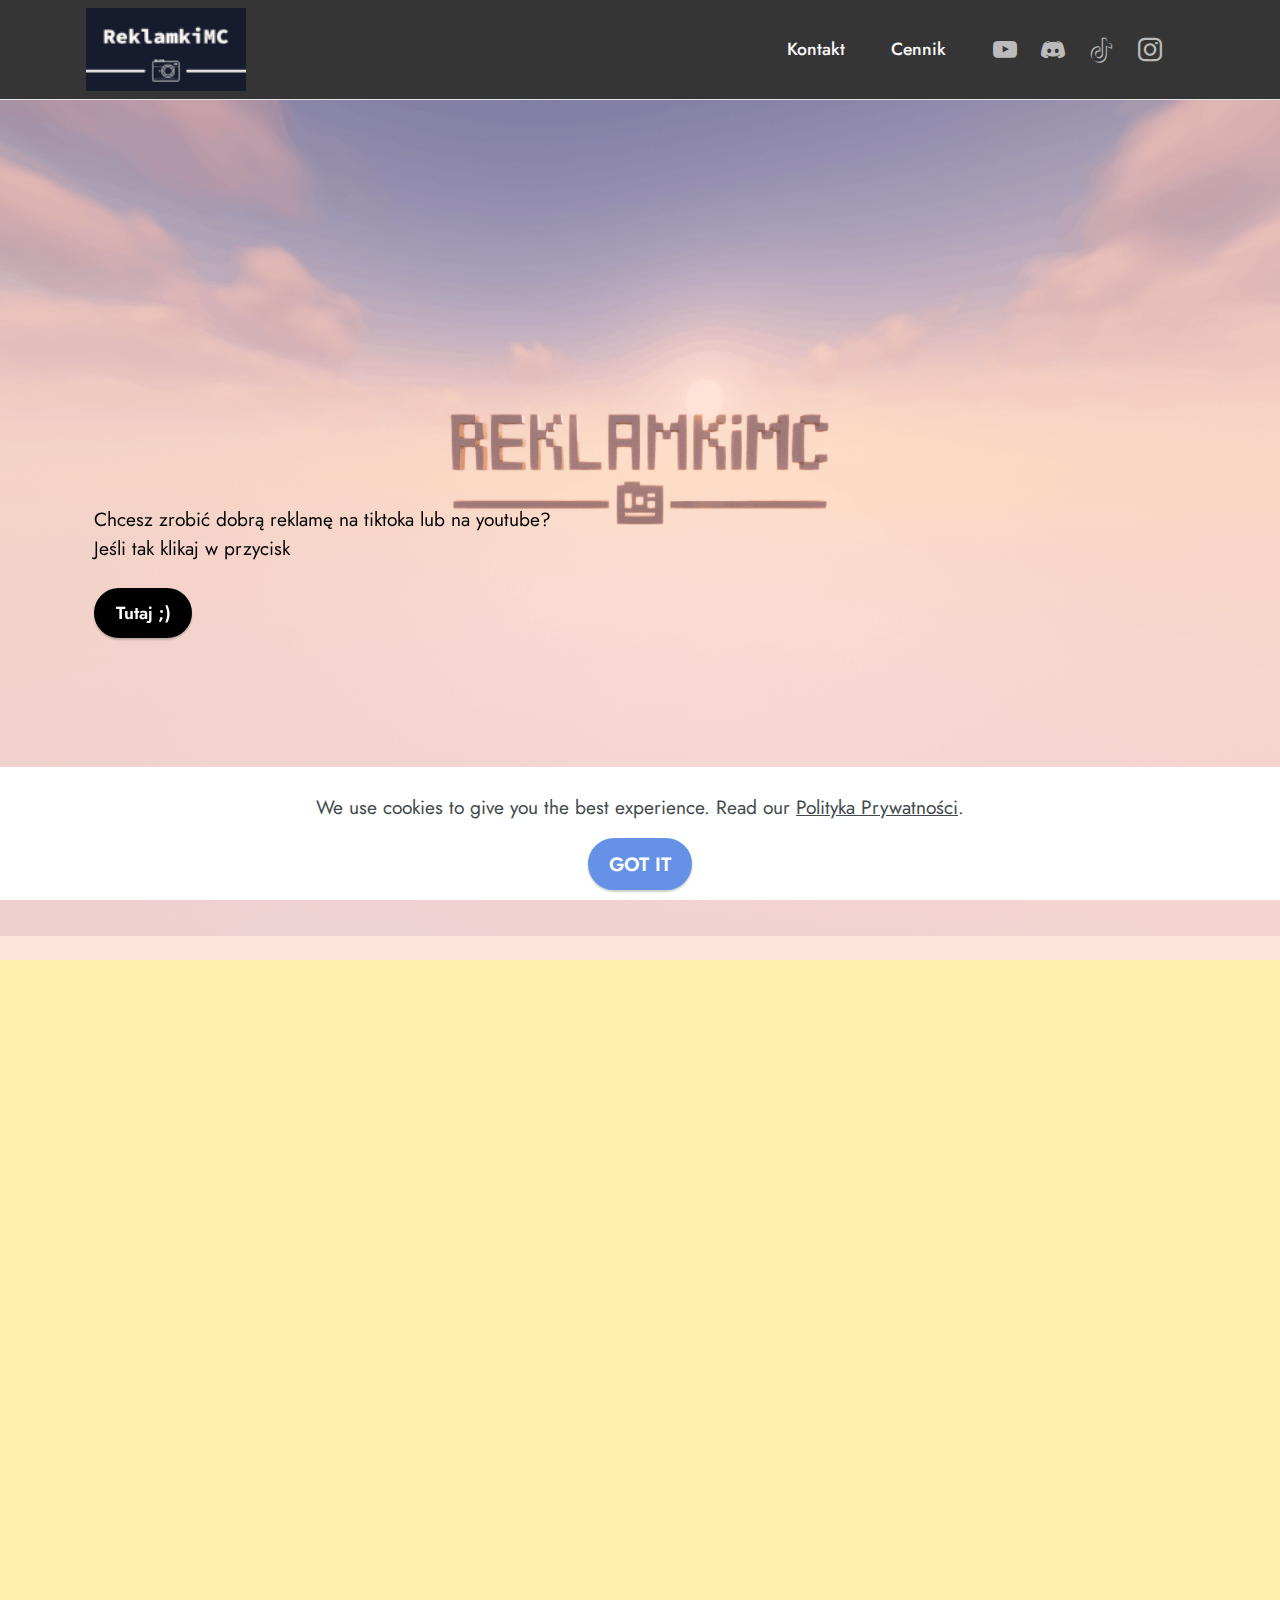
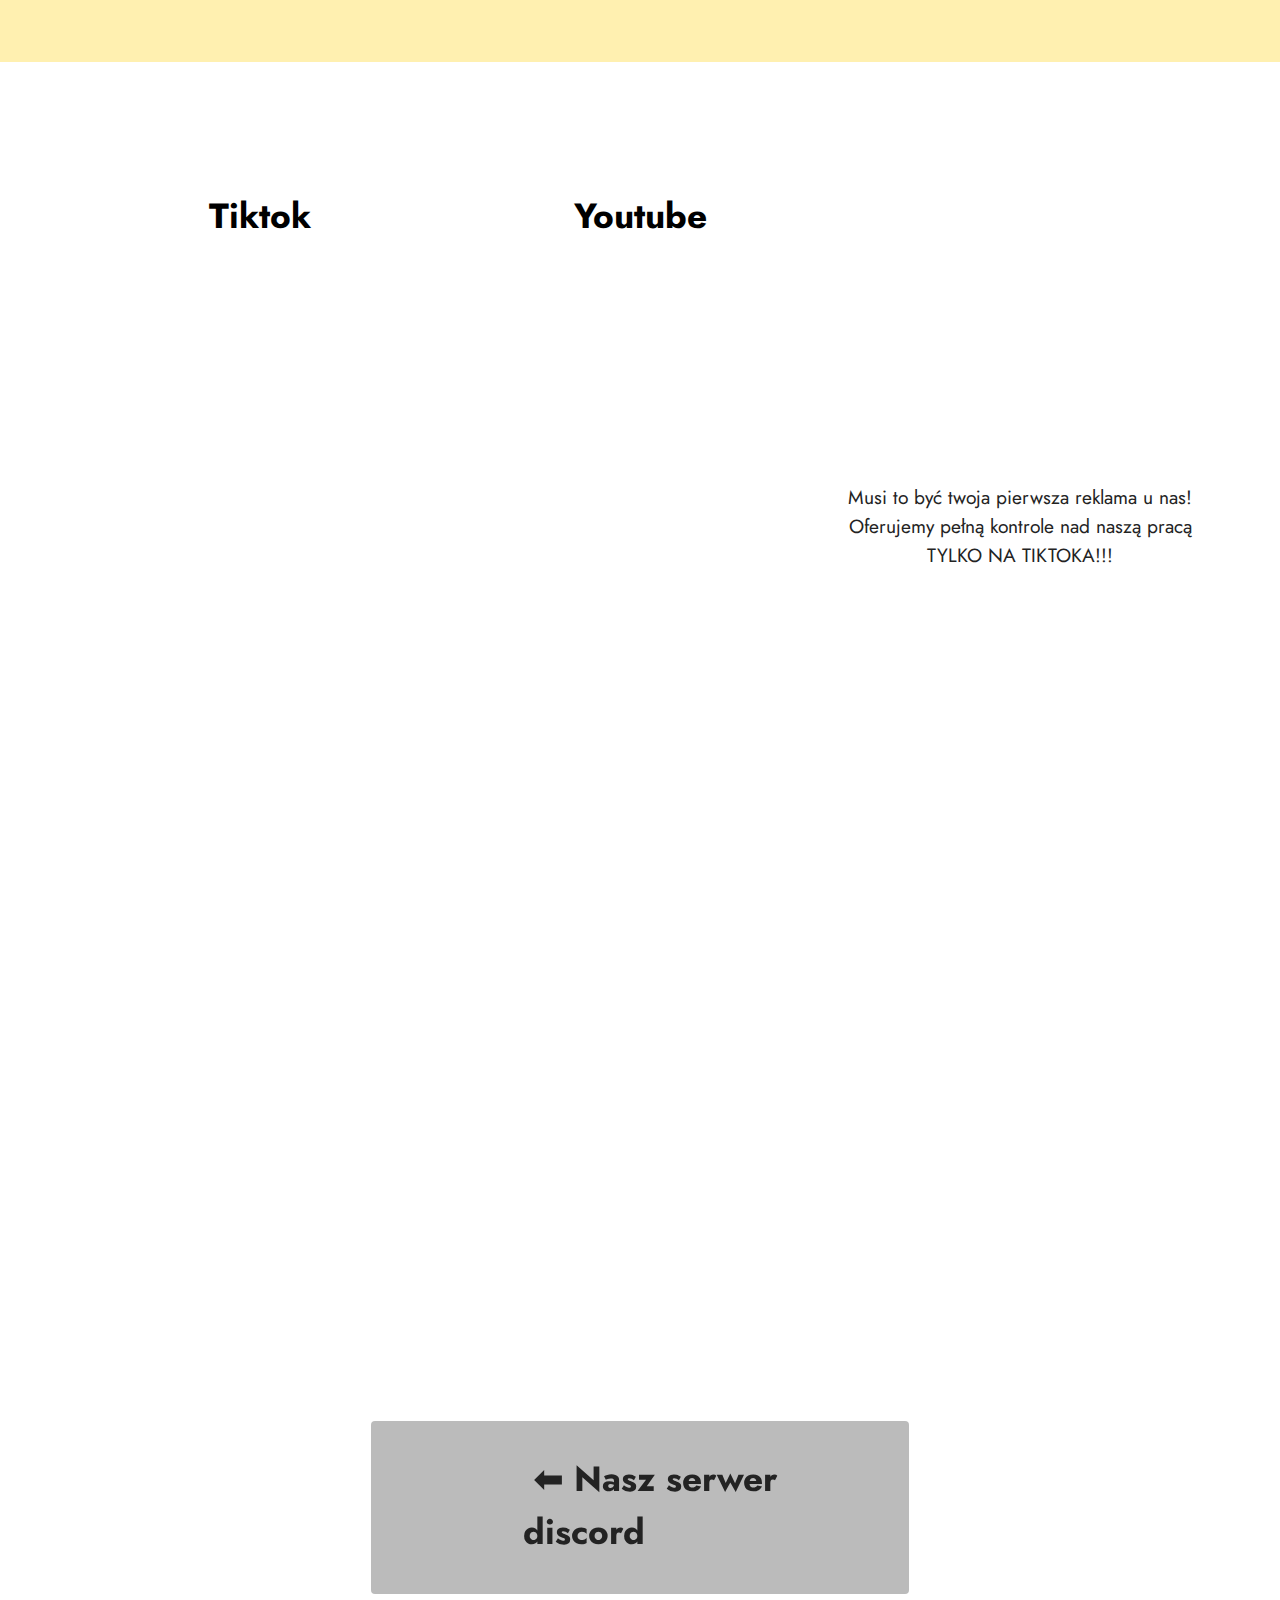
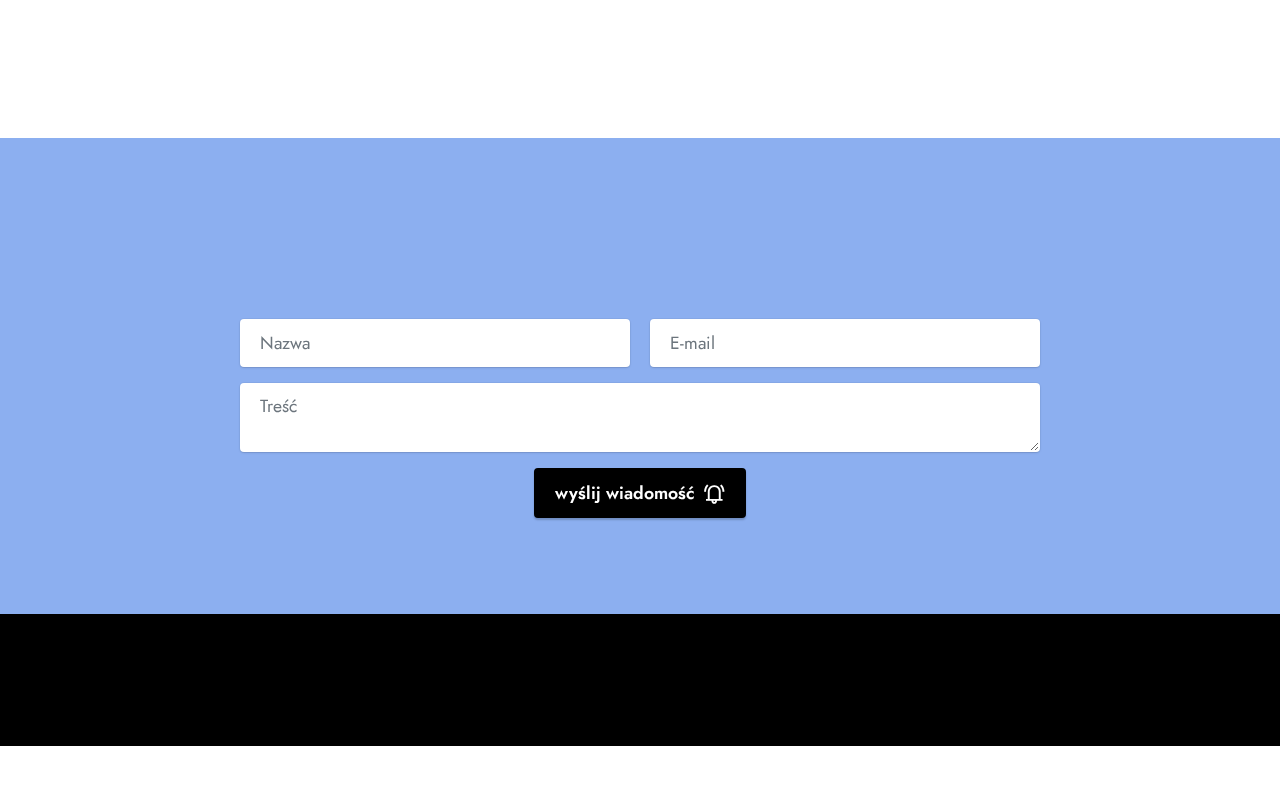
<file: index.html>
<!DOCTYPE html>
<html  >
<head>
  <!-- Site made with Mobirise Website Builder v5.8.9, https://mobirise.com -->
  <meta charset="UTF-8">
  <meta http-equiv="X-UA-Compatible" content="IE=edge">
  <meta name="generator" content="Mobirise v5.8.9, mobirise.com">
  <meta name="viewport" content="width=device-width, initial-scale=1, minimum-scale=1">
  <link rel="shortcut icon" href="assets/images/2023-04-26-2-kopia-128x111.png" type="image/x-icon">
  <meta name="description" content="">
  
  
  <title>ReklamkiMC</title>
  <link rel="stylesheet" href="assets/web/assets/mobirise-icons2/mobirise2.css">
  <link rel="stylesheet" href="assets/bootstrap/css/bootstrap.min.css">
  <link rel="stylesheet" href="assets/bootstrap/css/bootstrap-grid.min.css">
  <link rel="stylesheet" href="assets/bootstrap/css/bootstrap-reboot.min.css">
  <link rel="stylesheet" href="assets/parallax/jarallax.css">
  <link rel="stylesheet" href="assets/animatecss/animate.css">
  <link rel="stylesheet" href="assets/dropdown/css/style.css">
  <link rel="stylesheet" href="assets/socicon/css/styles.css">
  <link rel="stylesheet" href="assets/theme/css/style.css">
  <link rel="preload" href="https://fonts.googleapis.com/css?family=Jost:100,200,300,400,500,600,700,800,900,100i,200i,300i,400i,500i,600i,700i,800i,900i&display=swap" as="style" onload="this.onload=null;this.rel='stylesheet'">
  <noscript><link rel="stylesheet" href="https://fonts.googleapis.com/css?family=Jost:100,200,300,400,500,600,700,800,900,100i,200i,300i,400i,500i,600i,700i,800i,900i&display=swap"></noscript>
  <link rel="preload" as="style" href="assets/mobirise/css/mbr-additional.css"><link rel="stylesheet" href="assets/mobirise/css/mbr-additional.css" type="text/css">

  
  
  
</head>
<body>
  
  <section data-bs-version="5.1" class="menu cid-s48OLK6784" once="menu" id="menu1-h">
    
    <nav class="navbar navbar-dropdown navbar-fixed-top navbar-expand-lg">
        <div class="container">
            <div class="navbar-brand">
                <span class="navbar-logo">
                    <a href="index.html">
                        <img src="assets/images/2023-04-26-2-121x63.png" alt="Mobirise Website Builder" style="height: 5.2rem;">
                    </a>
                </span>
                
            </div>
            <button class="navbar-toggler" type="button" data-toggle="collapse" data-bs-toggle="collapse" data-target="#navbarSupportedContent" data-bs-target="#navbarSupportedContent" aria-controls="navbarNavAltMarkup" aria-expanded="false" aria-label="Toggle navigation">
                <div class="hamburger">
                    <span></span>
                    <span></span>
                    <span></span>
                    <span></span>
                </div>
            </button>
            <div class="collapse navbar-collapse" id="navbarSupportedContent">
                <ul class="navbar-nav nav-dropdown nav-right" data-app-modern-menu="true"><li class="nav-item"><a class="nav-link link text-white text-primary display-4" href="index.html#contacts2-10">Kontakt</a></li><li class="nav-item"><a class="nav-link link text-white text-primary display-4" href="index.html#pricing2-p" aria-expanded="false">Cennik<br></a></li></ul>
                <div class="icons-menu">
                    <a class="iconfont-wrapper" href="https://www.youtube.com/channel/UCcDSrwQAJcw0BNDkzuzuc_Q" target="_blank">
                        <span class="p-2 mbr-iconfont socicon-youtube socicon"></span>
                    </a>
                    <a class="iconfont-wrapper" href="https://discord.gg/8G4sY9vnex" target="_blank">
                        <span class="p-2 mbr-iconfont socicon-discord socicon"></span>
                    </a>
                    <a class="iconfont-wrapper" href="https://www.tiktok.com/@reklamkimc_offcial?lang=pl-PL" target="_blank">
                        <span class="p-2 mbr-iconfont socicon-tiktok socicon" style="font-size: 25px;"></span>
                    </a>
                    <a class="iconfont-wrapper" href="https://www.instagram.com/_reklamkimc_/" target="_blank">
                        <span class="p-2 mbr-iconfont socicon-instagram socicon"></span>
                    </a>
                </div>
                
            </div>
        </div>
    </nav>

</section>

<section data-bs-version="5.1" class="header4 cid-tCxUNvJbb2 mbr-fullscreen mbr-parallax-background" id="header4-k">

    
    <div class="mbr-overlay"></div>
    <div class="container-fluid">
        <div class="row">
            <div class="content-wrap">
                
                
                <p class="mbr-fonts-style mbr-text mbr-white mb-3 display-7"><br><br><br><br><br><br><br><br><br><br><br>Chcesz zrobić dobrą reklamę na tiktoka lub na youtube?<br>Jeśli tak klikaj w przycisk&nbsp;</p>

                <div class="mbr-section-btn"><a class="btn btn-primary display-4" href="index.html#content14-m">Tutaj ;)</a></div>
            </div>
        </div>
    </div>
</section>

<section data-bs-version="5.1" class="header16 cid-tCxVfMWMYv" id="header16-n">

    

    
    

    <div class="container">
        <div class="row justify-content-center">
            <div class="col-12 col-lg-7">
                <h1 class="mbr-section-title mbr-fonts-style mb-3 display-1"><strong>Nasze Reklamy</strong></h1>
                <p class="mbr-text mbr-fonts-style display-7">Tutaj jest przykładowa nasza reklama&nbsp;</p>
                
                <div class="video-wrapper mt-4"><iframe class="mbr-embedded-video" src="https://www.youtube.com/embed/Gl7tZX-6IXg?rel=0&amp;amp;mute=1&amp;showinfo=0&amp;autoplay=1&amp;loop=1&amp;playlist=Gl7tZX-6IXg" width="1280" height="720" frameborder="0" allowfullscreen></iframe></div>
            </div>
        </div>
    </div>
</section>

<section data-bs-version="5.1" class="pricing2 cid-tCxX0FQ6Ei mbr-parallax-background" id="pricing2-p">
    

    
    <div class="mbr-overlay" style="opacity: 0; background-color: rgb(53, 53, 53);">
    </div>
    <div class="container">
        <div class="row justify-content-center">
            <div class="col-12 col-md-6 align-center col-lg-4">
                <div class="plan">
                    <div class="plan-header">
                        <h6 class="plan-title mbr-fonts-style mb-3 display-5"><strong>Tiktok</strong></h6>
                        <div class="plan-price">
                            <p class="price mbr-fonts-style m-0 display-1"><strong>50zł</strong></p>
                            <p class="price-term mbr-fonts-style mb-3 display-7"><strong>Co zawiera</strong></p>
                        </div>
                    </div>
                    <div class="plan-body">
                        <div class="plan-list mb-4">
                            <ul class="list-group mbr-fonts-style list-group-flush display-7">
                                <li class="list-group-item">Montaż</li><li class="list-group-item">Dobre ujęcia&nbsp;</li><li class="list-group-item">max 3 min</li>
                            </ul>
                        </div>
                        <div class="mbr-section-btn text-center"><a href="index.html#contacts2-10" class="btn btn-primary display-4">dalej</a></div>
                    </div>
                </div>
            </div>
            <div class="col-12 col-md-6 align-center col-lg-4">
                <div class="plan">
                    <div class="plan-header">
                        <h6 class="plan-title mbr-fonts-style mb-3 display-5"><strong>Youtube</strong></h6>
                        <div class="plan-price">
                            <p class="price mbr-fonts-style m-0 display-1"><strong>80zł</strong></p>
                            <p class="price-term mbr-fonts-style mb-3 display-7"><strong>Co zawiera</strong></p>
                        </div>
                    </div>
                    <div class="plan-body">
                        <div class="plan-list mb-4">
                            <ul class="list-group mbr-fonts-style list-group-flush display-7">
                                <li class="list-group-item">Montaż&nbsp;</li><li class="list-group-item">Dobre ujęcia&nbsp;</li><li class="list-group-item">Czas wstępny 5 min (można więcej)</li>
                            </ul>
                        </div>
                        <div class="mbr-section-btn text-center"><a href="index.html#contacts2-10" class="btn btn-primary display-4">dalej</a></div>
                    </div>
                </div>
            </div>
            <div class="col-12 col-md-6 align-center col-lg-4">
                <div class="plan">
                    <div class="plan-header">
                        <h6 class="plan-title mbr-fonts-style mb-3 display-1"><strong><em>PROmocja</em></strong></h6>
                        <div class="plan-price">
                            <p class="price mbr-fonts-style m-0 display-1"><strong>30zł</strong></p>
                            <p class="price-term mbr-fonts-style mb-3 display-7"><strong>Co zawiera</strong></p>
                        </div>
                    </div>
                    <div class="plan-body">
                        <div class="plan-list mb-4">
                            <ul class="list-group mbr-fonts-style list-group-flush display-7">Musi to być twoja pierwsza reklama u nas!<br>Oferujemy pełną kontrole nad naszą pracą<br>TYLKO NA TIKTOKA!!!<br><br></ul>
                        </div>
                        <div class="mbr-section-btn text-center"><a href="index.html#contacts2-10" class="btn btn-primary display-4">dalej</a></div>
                    </div>
                </div>
            </div>
            
        </div>
    </div>
</section>

<section data-bs-version="5.1" class="content14 cid-tCxVcgASEV" id="content14-m">
    

    
    
    
    <div class="container">
        <div class="row justify-content-center">
            <div class="col-md-12 col-lg-10">
                    <h3 class="mbr-section-title mbr-fonts-style mb-4 display-5"><strong>Informacje o ReklamkachMC&nbsp;</strong></h3>
                <ul class="list mbr-fonts-style display-7">
                    <li><strong>Robiliśmy reklamy dla takich serwerów jak</strong><br>StarHitMC, KrystalMC</li>
                    <li><strong>Strona</strong><br>Strona została zaprojektowana przez nas w jak najłatwiejszy sposób&nbsp;</li>
                    <li><strong>Sposób płatności</strong><br>forma płatność jest dowolna (dogadujemy się przez discord)</li>
                </ul>
            </div>
        </div>
    </div>
</section>

<section data-bs-version="5.1" class="contacts2 cid-tDcXLhrUIX mbr-parallax-background" id="contacts2-10">
    <!---->
    

    
    <div class="mbr-overlay" style="opacity: 0; background-color: rgb(206, 191, 175);">
    </div>
    <div class="container">
        
        <div class="row justify-content-center mt-4">
            <div class="card col-12 col-md-6">
                <div class="card-wrapper">
                    <div class="image-wrapper">
                        <a href="https://discord.gg/8G4sY9vnex" target="_blank"><span class="mbr-iconfont socicon-discord socicon"></span></a>
                    </div>
                    <div class="text-wrapper">
                        <h6 class="card-title mbr-fonts-style mb-1 display-5"><strong>&nbsp;⬅ Nasz serwer discord</strong></h6>
                        
                    </div>
                </div>
            </div>
            
            
            
        </div>
    </div>
</section>

<section data-bs-version="5.1" class="form5 cid-tDjoijwU2t" id="form5-14">
    
    
    <div class="container-fluid">
        <div class="mbr-section-head">
            <h3 class="mbr-section-title mbr-fonts-style align-center mb-0 display-2"><strong>Kontakt</strong></h3>
            
        </div>
        <div class="row justify-content-center mt-4">
            <div class="col-lg-8 mx-auto mbr-form" data-form-type="formoid">
                <form action="https://mobirise.eu/" method="POST" class="mbr-form form-with-styler" data-form-title="Form Name"><input type="hidden" name="email" data-form-email="true" value="U2JsIGf4URWxJP7lND925WIxTDQLYeaNuiXob+QHc6M8dxwTxTj8DDXxJScfWEJ0IR2//0Evwzy7b9m1jsM/cBbBFWK7YWDyCe9qM6WHY7V7oraxYunnPDIJvlqVJw68">
                    <div class="row">
                        <div hidden="hidden" data-form-alert="" class="alert alert-success col-12">Dziękujemy za napisanie wiadomości ;)</div>
                        <div hidden="hidden" data-form-alert-danger="" class="alert alert-danger col-12">
                            Oops...! some problem!
                        </div>
                    </div>
                    <div class="dragArea row">
                        <div class="col-md col-sm-12 form-group mb-3" data-for="name">
                            <input type="text" name="name" placeholder="Nazwa" data-form-field="name" class="form-control" value="" id="name-form5-14">
                        </div>
                        <div class="col-md col-sm-12 form-group mb-3" data-for="email">
                            <input type="email" name="email" placeholder="E-mail" data-form-field="email" class="form-control" value="" id="email-form5-14">
                        </div>
                        
                        <div class="col-12 form-group mb-3" data-for="textarea">
                            <textarea name="textarea" placeholder="Treść" data-form-field="textarea" class="form-control" id="textarea-form5-14"></textarea>
                        </div>
                        <div class="col-lg-12 col-md-12 col-sm-12 align-center mbr-section-btn"><button type="submit" class="btn btn-primary display-4"><span class="mobi-mbri mobi-mbri-alert mbr-iconfont mbr-iconfont-btn"></span>wyślij wiadomość</button></div>
                    </div>
                </form>
            </div>
        </div>
    </div>
</section>

<section data-bs-version="5.1" class="share3 cid-tDd3XlwVdE" id="share3-11">
    
     
    
    
    

    <div class="container">
        <div class="media-container-row">
            <div class="col-12">
                <h3 class="mbr-section-title align-center mb-3 mbr-fonts-style display-7"><strong>© Copyright 2020 Mobirise. All Rights Reserved.</strong></h3>
                <div class="social-list align-center">
                   
                    
                        
                        <a class="iconfont-wrapper bg-instagram m-2" href="https://www.instagram.com/_reklamkimc_/" target="_blank">
                            <span class="socicon-instagram socicon"></span>
                        </a>
                        
                        
                        
                        <a class="iconfont-wrapper bg-behance m-2" href="https://discord.gg/8G4sY9vnex" target="_blank">
                            <span class="socicon-discord socicon"></span>
                        </a>
                        
                        <a class="iconfont-wrapper bg-tiktok m-2" href="https://www.tiktok.com/@reklamkimc_offcial?lang=pl-PL" target="_blank">
                            <span class="socicon-tiktok socicon"></span>
                        </a>
                        <a class="iconfont-wrapper bg-youtube m-2" href="https://www.youtube.com/channel/UCcDSrwQAJcw0BNDkzuzuc_Q" target="_blank">
                            <span class="socicon-youtube socicon"></span>
                        </a>
                        
                </div>
            </div>
        </div>
    </div>
</section><section class="display-7" style="padding: 0;align-items: center;justify-content: center;flex-wrap: wrap;    align-content: center;display: flex;position: relative;height: 4rem;"><a href="https://mobiri.se/3006159" style="flex: 1 1;height: 4rem;position: absolute;width: 100%;z-index: 1;"><img alt="" style="height: 4rem;" src="[data-uri]"></a><p style="margin: 0;text-align: center;" class="display-7">Created with &#8204;</p><a style="z-index:1" href="https://mobirise.com/builder/web-design-program.html">Web Design Program</a></section><script src="assets/bootstrap/js/bootstrap.bundle.min.js"></script>  <script src="assets/parallax/jarallax.js"></script>  <script src="assets/web/assets/cookies-alert-plugin/cookies-alert-core.js"></script>  <script src="assets/web/assets/cookies-alert-plugin/cookies-alert-script.js"></script>  <script src="assets/smoothscroll/smooth-scroll.js"></script>  <script src="assets/ytplayer/index.js"></script>  <script src="assets/playervimeo/vimeo_player.js"></script>  <script src="assets/dropdown/js/navbar-dropdown.js"></script>  <script src="assets/theme/js/script.js"></script>  <script src="assets/formoid/formoid.min.js"></script>  
  
  
<input name="cookieData" type="hidden" data-cookie-cookiesAlertType='false' data-cookie-customDialogSelector='null' data-cookie-colorText='#424a4d' data-cookie-colorBg='rgb(255, 255, 255)' data-cookie-opacityOverlay='0' data-cookie-bgOpacity='100' data-cookie-textButton='GOT IT' data-cookie-rejectText='REJECT' data-cookie-colorButton='#6592e6' data-cookie-rejectColor='#ffffff' data-cookie-colorLink='#424a4d' data-cookie-underlineLink='true' data-cookie-text="We use cookies to give you the best experience. Read our <a href='polityka-prywatnosci.html'>Polityka Prywatności</a>.">
   <div id="scrollToTop" class="scrollToTop mbr-arrow-up"><a style="text-align: center;"><i class="mbr-arrow-up-icon mbr-arrow-up-icon-cm cm-icon cm-icon-smallarrow-up"></i></a></div>
    <input name="animation" type="hidden">
  </body>
</html>
</file>
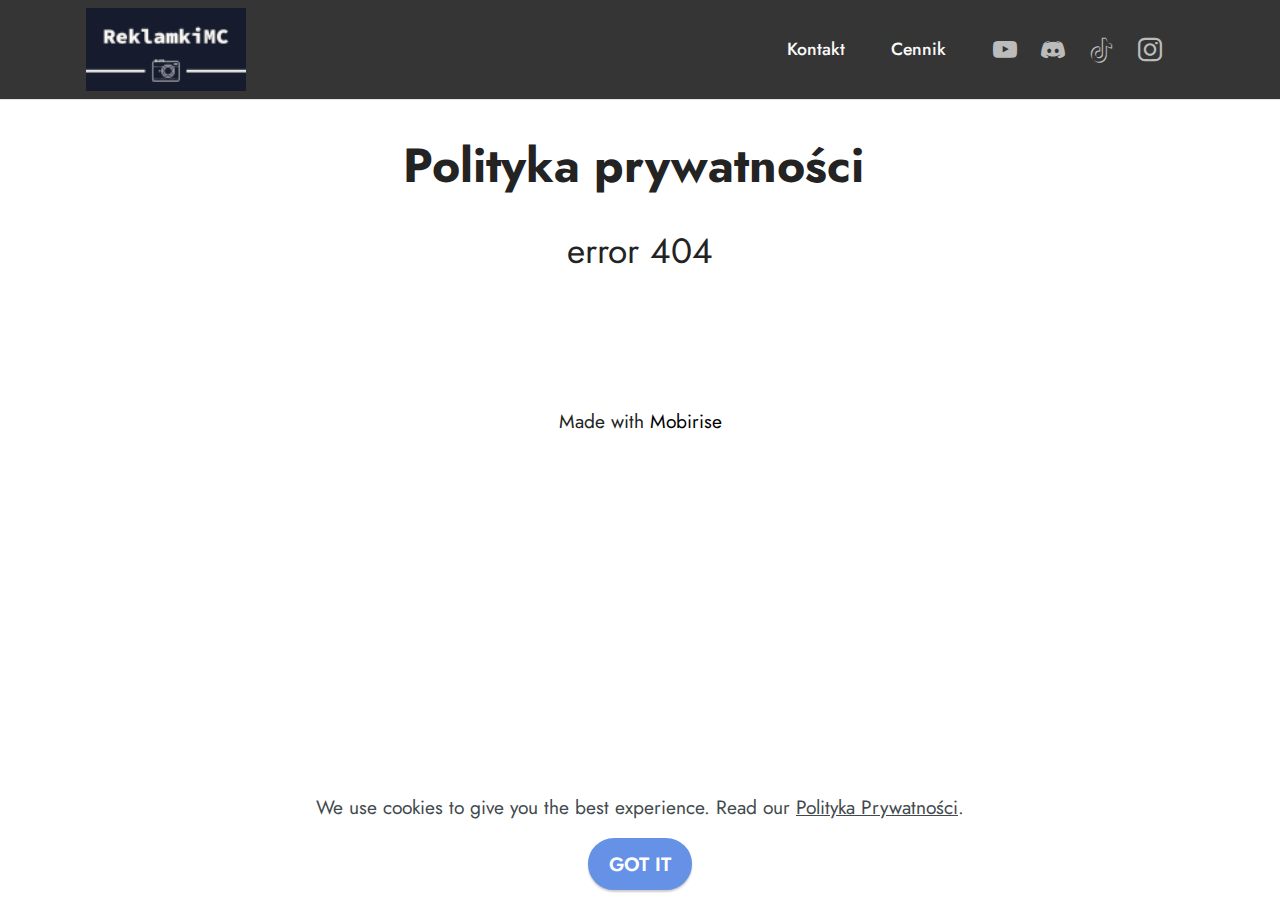
<file: polityka-prywatnosci.html>
<!DOCTYPE html>
<html  >
<head>
  <!-- Site made with Mobirise Website Builder v5.8.9, https://mobirise.com -->
  <meta charset="UTF-8">
  <meta http-equiv="X-UA-Compatible" content="IE=edge">
  <meta name="generator" content="Mobirise v5.8.9, mobirise.com">
  <meta name="viewport" content="width=device-width, initial-scale=1, minimum-scale=1">
  <link rel="shortcut icon" href="assets/images/2023-04-26-2-kopia-128x111.png" type="image/x-icon">
  <meta name="description" content="">
  
  
  <title>Polityka Prywatności</title>
  <link rel="stylesheet" href="assets/bootstrap/css/bootstrap.min.css">
  <link rel="stylesheet" href="assets/bootstrap/css/bootstrap-grid.min.css">
  <link rel="stylesheet" href="assets/bootstrap/css/bootstrap-reboot.min.css">
  <link rel="stylesheet" href="assets/animatecss/animate.css">
  <link rel="stylesheet" href="assets/dropdown/css/style.css">
  <link rel="stylesheet" href="assets/socicon/css/styles.css">
  <link rel="stylesheet" href="assets/theme/css/style.css">
  <link rel="preload" href="https://fonts.googleapis.com/css?family=Jost:100,200,300,400,500,600,700,800,900,100i,200i,300i,400i,500i,600i,700i,800i,900i&display=swap" as="style" onload="this.onload=null;this.rel='stylesheet'">
  <noscript><link rel="stylesheet" href="https://fonts.googleapis.com/css?family=Jost:100,200,300,400,500,600,700,800,900,100i,200i,300i,400i,500i,600i,700i,800i,900i&display=swap"></noscript>
  <link rel="preload" as="style" href="assets/mobirise/css/mbr-additional.css"><link rel="stylesheet" href="assets/mobirise/css/mbr-additional.css" type="text/css">

  
  
  
</head>
<body>
  
  <section data-bs-version="5.1" class="menu cid-s48OLK6784" once="menu" id="menu1-q">
    
    <nav class="navbar navbar-dropdown navbar-fixed-top navbar-expand-lg">
        <div class="container">
            <div class="navbar-brand">
                <span class="navbar-logo">
                    <a href="index.html">
                        <img src="assets/images/2023-04-26-2-121x63.png" alt="Mobirise Website Builder" style="height: 5.2rem;">
                    </a>
                </span>
                
            </div>
            <button class="navbar-toggler" type="button" data-toggle="collapse" data-bs-toggle="collapse" data-target="#navbarSupportedContent" data-bs-target="#navbarSupportedContent" aria-controls="navbarNavAltMarkup" aria-expanded="false" aria-label="Toggle navigation">
                <div class="hamburger">
                    <span></span>
                    <span></span>
                    <span></span>
                    <span></span>
                </div>
            </button>
            <div class="collapse navbar-collapse" id="navbarSupportedContent">
                <ul class="navbar-nav nav-dropdown nav-right" data-app-modern-menu="true"><li class="nav-item"><a class="nav-link link text-white text-primary display-4" href="index.html#contacts2-10">Kontakt</a></li><li class="nav-item"><a class="nav-link link text-white text-primary display-4" href="index.html#pricing2-p" aria-expanded="false">Cennik<br></a></li></ul>
                <div class="icons-menu">
                    <a class="iconfont-wrapper" href="https://www.youtube.com/channel/UCcDSrwQAJcw0BNDkzuzuc_Q" target="_blank">
                        <span class="p-2 mbr-iconfont socicon-youtube socicon"></span>
                    </a>
                    <a class="iconfont-wrapper" href="https://discord.gg/8G4sY9vnex" target="_blank">
                        <span class="p-2 mbr-iconfont socicon-discord socicon"></span>
                    </a>
                    <a class="iconfont-wrapper" href="https://www.tiktok.com/@reklamkimc_offcial?lang=pl-PL" target="_blank">
                        <span class="p-2 mbr-iconfont socicon-tiktok socicon" style="font-size: 25px;"></span>
                    </a>
                    <a class="iconfont-wrapper" href="https://www.instagram.com/_reklamkimc_/" target="_blank">
                        <span class="p-2 mbr-iconfont socicon-instagram socicon"></span>
                    </a>
                </div>
                
            </div>
        </div>
    </nav>

</section>

<section data-bs-version="5.1" class="content4 cid-tDiE88HJlA" id="content4-12">
    

    
    
    <div class="container">
        <div class="row justify-content-center">
            <div class="title col-md-12 col-lg-10">
                <h3 class="mbr-section-title mbr-fonts-style align-center mb-4 display-2"><strong>Polityka prywatności&nbsp;</strong></h3>
                <h4 class="mbr-section-subtitle align-center mbr-fonts-style mb-4 display-5">error 404</h4>
                
            </div>
        </div>
    </div>
</section><section class="display-7" style="padding: 0;align-items: center;justify-content: center;flex-wrap: wrap;    align-content: center;display: flex;position: relative;height: 4rem;"><a href="https://mobiri.se/3006159" style="flex: 1 1;height: 4rem;position: absolute;width: 100%;z-index: 1;"><img alt="" style="height: 4rem;" src="[data-uri]"></a><p style="margin: 0;text-align: center;" class="display-7">Made with &#8204;</p><a style="z-index:1" href="https://mobirise.com">Mobirise </a></section><script src="assets/bootstrap/js/bootstrap.bundle.min.js"></script>  <script src="assets/web/assets/cookies-alert-plugin/cookies-alert-core.js"></script>  <script src="assets/web/assets/cookies-alert-plugin/cookies-alert-script.js"></script>  <script src="assets/smoothscroll/smooth-scroll.js"></script>  <script src="assets/ytplayer/index.js"></script>  <script src="assets/dropdown/js/navbar-dropdown.js"></script>  <script src="assets/theme/js/script.js"></script>  
  
  
<input name="cookieData" type="hidden" data-cookie-cookiesAlertType='false' data-cookie-customDialogSelector='null' data-cookie-colorText='#424a4d' data-cookie-colorBg='rgb(255, 255, 255)' data-cookie-opacityOverlay='0' data-cookie-bgOpacity='100' data-cookie-textButton='GOT IT' data-cookie-rejectText='REJECT' data-cookie-colorButton='#6592e6' data-cookie-rejectColor='#ffffff' data-cookie-colorLink='#424a4d' data-cookie-underlineLink='true' data-cookie-text="We use cookies to give you the best experience. Read our <a href='polityka-prywatnosci.html'>Polityka Prywatności</a>.">
   <div id="scrollToTop" class="scrollToTop mbr-arrow-up"><a style="text-align: center;"><i class="mbr-arrow-up-icon mbr-arrow-up-icon-cm cm-icon cm-icon-smallarrow-up"></i></a></div>
    <input name="animation" type="hidden">
  </body>
</html>
</file>
<file: assets/web/assets/mobirise-icons2/mobirise2.css>
@font-face {
  font-family: 'Moririse2';
  font-display: swap;
  src:  url('mobirise2.eot?f2bix4');
  src:  url('mobirise2.eot?f2bix4#iefix') format('embedded-opentype'),
    url('mobirise2.ttf?f2bix4') format('truetype'),
    url('mobirise2.woff?f2bix4') format('woff'),
    url('mobirise2.svg?f2bix4#mobirise2') format('svg');
  font-weight: normal;
  font-style: normal;
}

[class^="mobi-"], [class*=" mobi-"] {
  /* use !important to prevent issues with browser extensions that change fonts */
  font-family: 'Moririse2' !important;
  speak: none;
  font-style: normal;
  font-weight: normal;
  font-variant: normal;
  text-transform: none;
  line-height: 1;

  /* Better Font Rendering =========== */
  -webkit-font-smoothing: antialiased;
  -moz-osx-font-smoothing: grayscale;
}

.mobi-mbri-add-submenu:before {
  content: "\e900";
}
.mobi-mbri-alert:before {
  content: "\e901";
}
.mobi-mbri-align-center:before {
  content: "\e902";
}
.mobi-mbri-align-justify:before {
  content: "\e903";
}
.mobi-mbri-align-left:before {
  content: "\e904";
}
.mobi-mbri-align-right:before {
  content: "\e905";
}
.mobi-mbri-android:before {
  content: "\e906";
}
.mobi-mbri-apple:before {
  content: "\e907";
}
.mobi-mbri-arrow-down:before {
  content: "\e908";
}
.mobi-mbri-arrow-next:before {
  content: "\e909";
}
.mobi-mbri-arrow-prev:before {
  content: "\e90a";
}
.mobi-mbri-arrow-up:before {
  content: "\e90b";
}
.mobi-mbri-bold:before {
  content: "\e90c";
}
.mobi-mbri-bookmark:before {
  content: "\e90d";
}
.mobi-mbri-bootstrap:before {
  content: "\e90e";
}
.mobi-mbri-briefcase:before {
  content: "\e90f";
}
.mobi-mbri-browse:before {
  content: "\e910";
}
.mobi-mbri-bulleted-list:before {
  content: "\e911";
}
.mobi-mbri-calendar:before {
  content: "\e912";
}
.mobi-mbri-camera:before {
  content: "\e913";
}
.mobi-mbri-cart-add:before {
  content: "\e914";
}
.mobi-mbri-cart-full:before {
  content: "\e915";
}
.mobi-mbri-cash:before {
  content: "\e916";
}
.mobi-mbri-change-style:before {
  content: "\e917";
}
.mobi-mbri-chat:before {
  content: "\e918";
}
.mobi-mbri-clock:before {
  content: "\e919";
}
.mobi-mbri-close:before {
  content: "\e91a";
}
.mobi-mbri-cloud:before {
  content: "\e91b";
}
.mobi-mbri-code:before {
  content: "\e91c";
}
.mobi-mbri-contact-form:before {
  content: "\e91d";
}
.mobi-mbri-credit-card:before {
  content: "\e91e";
}
.mobi-mbri-cursor-click:before {
  content: "\e91f";
}
.mobi-mbri-cust-feedback:before {
  content: "\e920";
}
.mobi-mbri-database:before {
  content: "\e921";
}
.mobi-mbri-delivery:before {
  content: "\e922";
}
.mobi-mbri-desktop:before {
  content: "\e923";
}
.mobi-mbri-devices:before {
  content: "\e924";
}
.mobi-mbri-down:before {
  content: "\e925";
}
.mobi-mbri-download-2:before {
  content: "\e926";
}
.mobi-mbri-download:before {
  content: "\e927";
}
.mobi-mbri-drag-n-drop-2:before {
  content: "\e928";
}
.mobi-mbri-drag-n-drop:before {
  content: "\e929";
}
.mobi-mbri-edit-2:before {
  content: "\e92a";
}
.mobi-mbri-edit:before {
  content: "\e92b";
}
.mobi-mbri-error:before {
  content: "\e92c";
}
.mobi-mbri-extension:before {
  content: "\e92d";
}
.mobi-mbri-features:before {
  content: "\e92e";
}
.mobi-mbri-file:before {
  content: "\e92f";
}
.mobi-mbri-flag:before {
  content: "\e930";
}
.mobi-mbri-folder:before {
  content: "\e931";
}
.mobi-mbri-gift:before {
  content: "\e932";
}
.mobi-mbri-github:before {
  content: "\e933";
}
.mobi-mbri-globe-2:before {
  content: "\e934";
}
.mobi-mbri-globe:before {
  content: "\e935";
}
.mobi-mbri-growing-chart:before {
  content: "\e936";
}
.mobi-mbri-hearth:before {
  content: "\e937";
}
.mobi-mbri-help:before {
  content: "\e938";
}
.mobi-mbri-home:before {
  content: "\e939";
}
.mobi-mbri-hot-cup:before {
  content: "\e93a";
}
.mobi-mbri-idea:before {
  content: "\e93b";
}
.mobi-mbri-image-gallery:before {
  content: "\e93c";
}
.mobi-mbri-image-slider:before {
  content: "\e93d";
}
.mobi-mbri-info:before {
  content: "\e93e";
}
.mobi-mbri-italic:before {
  content: "\e93f";
}
.mobi-mbri-key:before {
  content: "\e940";
}
.mobi-mbri-laptop:before {
  content: "\e941";
}
.mobi-mbri-layers:before {
  content: "\e942";
}
.mobi-mbri-left-right:before {
  content: "\e943";
}
.mobi-mbri-left:before {
  content: "\e944";
}
.mobi-mbri-letter:before {
  content: "\e945";
}
.mobi-mbri-like:before {
  content: "\e946";
}
.mobi-mbri-link:before {
  content: "\e947";
}
.mobi-mbri-lock:before {
  content: "\e948";
}
.mobi-mbri-login:before {
  content: "\e949";
}
.mobi-mbri-logout:before {
  content: "\e94a";
}
.mobi-mbri-magic-stick:before {
  content: "\e94b";
}
.mobi-mbri-map-pin:before {
  content: "\e94c";
}
.mobi-mbri-menu:before {
  content: "\e94d";
}
.mobi-mbri-mobile-2:before {
  content: "\e94e";
}
.mobi-mbri-mobile-horizontal:before {
  content: "\e94f";
}
.mobi-mbri-mobile:before {
  content: "\e950";
}
.mobi-mbri-mobirise:before {
  content: "\e951";
}
.mobi-mbri-more-horizontal:before {
  content: "\e952";
}
.mobi-mbri-more-vertical:before {
  content: "\e953";
}
.mobi-mbri-music:before {
  content: "\e954";
}
.mobi-mbri-new-file:before {
  content: "\e955";
}
.mobi-mbri-numbered-list:before {
  content: "\e956";
}
.mobi-mbri-opened-folder:before {
  content: "\e957";
}
.mobi-mbri-pages:before {
  content: "\e958";
}
.mobi-mbri-paper-plane:before {
  content: "\e959";
}
.mobi-mbri-paperclip:before {
  content: "\e95a";
}
.mobi-mbri-phone:before {
  content: "\e95b";
}
.mobi-mbri-photo:before {
  content: "\e95c";
}
.mobi-mbri-photos:before {
  content: "\e95d";
}
.mobi-mbri-pin:before {
  content: "\e95e";
}
.mobi-mbri-play:before {
  content: "\e95f";
}
.mobi-mbri-plus:before {
  content: "\e960";
}
.mobi-mbri-preview:before {
  content: "\e961";
}
.mobi-mbri-print:before {
  content: "\e962";
}
.mobi-mbri-protect:before {
  content: "\e963";
}
.mobi-mbri-question:before {
  content: "\e964";
}
.mobi-mbri-quote-left:before {
  content: "\e965";
}
.mobi-mbri-quote-right:before {
  content: "\e966";
}
.mobi-mbri-redo:before {
  content: "\e967";
}
.mobi-mbri-refresh:before {
  content: "\e968";
}
.mobi-mbri-responsive-2:before {
  content: "\e969";
}
.mobi-mbri-responsive:before {
  content: "\e96a";
}
.mobi-mbri-right:before {
  content: "\e96b";
}
.mobi-mbri-rocket:before {
  content: "\e96c";
}
.mobi-mbri-sad-face:before {
  content: "\e96d";
}
.mobi-mbri-sale:before {
  content: "\e96e";
}
.mobi-mbri-save:before {
  content: "\e96f";
}
.mobi-mbri-search:before {
  content: "\e970";
}
.mobi-mbri-setting-2:before {
  content: "\e971";
}
.mobi-mbri-setting-3:before {
  content: "\e972";
}
.mobi-mbri-setting:before {
  content: "\e973";
}
.mobi-mbri-share:before {
  content: "\e974";
}
.mobi-mbri-shopping-bag:before {
  content: "\e975";
}
.mobi-mbri-shopping-basket:before {
  content: "\e976";
}
.mobi-mbri-shopping-cart:before {
  content: "\e977";
}
.mobi-mbri-sites:before {
  content: "\e978";
}
.mobi-mbri-smile-face:before {
  content: "\e979";
}
.mobi-mbri-speed:before {
  content: "\e97a";
}
.mobi-mbri-star:before {
  content: "\e97b";
}
.mobi-mbri-success:before {
  content: "\e97c";
}
.mobi-mbri-sun:before {
  content: "\e97d";
}
.mobi-mbri-sun2:before {
  content: "\e97e";
}
.mobi-mbri-tablet-vertical:before {
  content: "\e97f";
}
.mobi-mbri-tablet:before {
  content: "\e980";
}
.mobi-mbri-target:before {
  content: "\e981";
}
.mobi-mbri-timer:before {
  content: "\e982";
}
.mobi-mbri-to-ftp:before {
  content: "\e983";
}
.mobi-mbri-to-local-drive:before {
  content: "\e984";
}
.mobi-mbri-touch-swipe:before {
  content: "\e985";
}
.mobi-mbri-touch:before {
  content: "\e986";
}
.mobi-mbri-trash:before {
  content: "\e987";
}
.mobi-mbri-underline:before {
  content: "\e988";
}
.mobi-mbri-undo:before {
  content: "\e989";
}
.mobi-mbri-unlink:before {
  content: "\e98a";
}
.mobi-mbri-unlock:before {
  content: "\e98b";
}
.mobi-mbri-up-down:before {
  content: "\e98c";
}
.mobi-mbri-up:before {
  content: "\e98d";
}
.mobi-mbri-update:before {
  content: "\e98e";
}
.mobi-mbri-upload-2:before {
  content: "\e98f";
}
.mobi-mbri-upload:before {
  content: "\e990";
}
.mobi-mbri-user-2:before {
  content: "\e991";
}
.mobi-mbri-user:before {
  content: "\e992";
}
.mobi-mbri-users:before {
  content: "\e993";
}
.mobi-mbri-video-play:before {
  content: "\e994";
}
.mobi-mbri-video:before {
  content: "\e995";
}
.mobi-mbri-watch:before {
  content: "\e996";
}
.mobi-mbri-website-theme-2:before {
  content: "\e997";
}
.mobi-mbri-website-theme:before {
  content: "\e998";
}
.mobi-mbri-wifi:before {
  content: "\e999";
}
.mobi-mbri-windows:before {
  content: "\e99a";
}
.mobi-mbri-zoom-in:before {
  content: "\e99b";
}
.mobi-mbri-zoom-out:before {
  content: "\e99c";
}
</file>
<file: assets/parallax/jarallax.css>
.jarallax {
    position: relative;
    z-index: 0;
}
.jarallax > .jarallax-img {
    position: absolute;
    object-fit: cover;
    /* support for plugin https://github.com/bfred-it/object-fit-images */
    font-family: 'object-fit: cover;';
    top: 0;
    left: 0;
    width: 100%;
    height: 100%;
    z-index: -1;
}
</file>
<file: assets/dropdown/css/style.css>
.navbar-dropdown {
  left: 0;
  padding: 0;
  position: absolute;
  right: 0;
  top: 0;
  transition: all 0.45s ease;
  z-index: 1030;
  background: #282828; }
  .navbar-dropdown .navbar-logo {
    margin-right: 0.8rem;
    transition: margin 0.3s ease-in-out;
    vertical-align: middle; }
    .navbar-dropdown .navbar-logo img {
      height: 3.125rem;
      transition: all 0.3s ease-in-out; }
    .navbar-dropdown .navbar-logo.mbr-iconfont {
      font-size: 3.125rem;
      line-height: 3.125rem; }
  .navbar-dropdown .navbar-caption {
    font-weight: 700;
    white-space: normal;
    vertical-align: -4px;
    line-height: 3.125rem !important; }
    .navbar-dropdown .navbar-caption, .navbar-dropdown .navbar-caption:hover {
      color: inherit;
      text-decoration: none; }
  .navbar-dropdown .mbr-iconfont + .navbar-caption {
    vertical-align: -1px; }
  .navbar-dropdown.navbar-fixed-top {
    position: fixed; }
  .navbar-dropdown .navbar-brand span {
    vertical-align: -4px; }
  .navbar-dropdown.bg-color.transparent {
    background: none; }
  .navbar-dropdown.navbar-short .navbar-brand {
    padding: 0.625rem 0; }
    .navbar-dropdown.navbar-short .navbar-brand span {
      vertical-align: -1px; }
  .navbar-dropdown.navbar-short .navbar-caption {
    line-height: 2.375rem !important;
    vertical-align: -2px; }
  .navbar-dropdown.navbar-short .navbar-logo {
    margin-right: 0.5rem; }
    .navbar-dropdown.navbar-short .navbar-logo img {
      height: 2.375rem; }
    .navbar-dropdown.navbar-short .navbar-logo.mbr-iconfont {
      font-size: 2.375rem;
      line-height: 2.375rem; }
  .navbar-dropdown.navbar-short .mbr-table-cell {
    height: 3.625rem; }
  .navbar-dropdown .navbar-close {
    left: 0.6875rem;
    position: fixed;
    top: 0.75rem;
    z-index: 1000; }
  .navbar-dropdown .hamburger-icon {
    content: "";
    display: inline-block;
    vertical-align: middle;
    width: 16px;
    -webkit-box-shadow: 0 -6px 0 1px #282828,0 0 0 1px #282828,0 6px 0 1px #282828;
    -moz-box-shadow: 0 -6px 0 1px #282828,0 0 0 1px #282828,0 6px 0 1px #282828;
    box-shadow: 0 -6px 0 1px #282828,0 0 0 1px #282828,0 6px 0 1px #282828; }

.dropdown-menu .dropdown-toggle[data-toggle="dropdown-submenu"]::after {
  border-bottom: 0.35em solid transparent;
  border-left: 0.35em solid;
  border-right: 0;
  border-top: 0.35em solid transparent;
  margin-left: 0.3rem; }

.dropdown-menu .dropdown-item:focus {
  outline: 0; }

.nav-dropdown {
  font-size: 0.75rem;
  font-weight: 500;
  height: auto !important; }
  .nav-dropdown .nav-btn {
    padding-left: 1rem; }
  .nav-dropdown .link {
    margin: .667em 1.667em;
    font-weight: 500;
    padding: 0;
    transition: color .2s ease-in-out; }
    .nav-dropdown .link.dropdown-toggle {
      margin-right: 2.583em; }
      .nav-dropdown .link.dropdown-toggle::after {
        margin-left: .25rem;
        border-top: 0.35em solid;
        border-right: 0.35em solid transparent;
        border-left: 0.35em solid transparent;
        border-bottom: 0; }
      .nav-dropdown .link.dropdown-toggle[aria-expanded="true"] {
        margin: 0;
        padding: 0.667em 3.263em  0.667em 1.667em; }
  .nav-dropdown .link::after,
  .nav-dropdown .dropdown-item::after {
    color: inherit; }
  .nav-dropdown .btn {
    font-size: 0.75rem;
    font-weight: 700;
    letter-spacing: 0;
    margin-bottom: 0;
    padding-left: 1.25rem;
    padding-right: 1.25rem; }
  .nav-dropdown .dropdown-menu {
    border-radius: 0;
    border: 0;
    left: 0;
    margin: 0;
    padding-bottom: 1.25rem;
    padding-top: 1.25rem;
    position: relative; }
  .nav-dropdown .dropdown-submenu {
    margin-left: 0.125rem;
    top: 0; }
  .nav-dropdown .dropdown-item {
    font-weight: 500;
    line-height: 2;
    padding: 0.3846em 4.615em 0.3846em 1.5385em;
    position: relative;
    transition: color .2s ease-in-out, background-color .2s ease-in-out; }
    .nav-dropdown .dropdown-item::after {
      margin-top: -0.3077em;
      position: absolute;
      right: 1.1538em;
      top: 50%; }
    .nav-dropdown .dropdown-item:focus, .nav-dropdown .dropdown-item:hover {
      background: none; }

@media (max-width: 767px) {
  .nav-dropdown.navbar-toggleable-sm {
    bottom: 0;
    display: none;
    left: 0;
    overflow-x: hidden;
    position: fixed;
    top: 0;
    transform: translateX(-100%);
    -ms-transform: translateX(-100%);
    -webkit-transform: translateX(-100%);
    width: 18.75rem;
    z-index: 999; } }
.nav-dropdown.navbar-toggleable-xl {
  bottom: 0;
  display: none;
  left: 0;
  overflow-x: hidden;
  position: fixed;
  top: 0;
  transform: translateX(-100%);
  -ms-transform: translateX(-100%);
  -webkit-transform: translateX(-100%);
  width: 18.75rem;
  z-index: 999; }

.nav-dropdown-sm {
  display: block !important;
  overflow-x: hidden;
  overflow: auto;
  padding-top: 3.875rem; }
  .nav-dropdown-sm::after {
    content: "";
    display: block;
    height: 3rem;
    width: 100%; }
  .nav-dropdown-sm.collapse.in ~ .navbar-close {
    display: block !important; }
  .nav-dropdown-sm.collapsing, .nav-dropdown-sm.collapse.in {
    transform: translateX(0);
    -ms-transform: translateX(0);
    -webkit-transform: translateX(0);
    transition: all 0.25s ease-out;
    -webkit-transition: all 0.25s ease-out;
    background: #282828; }
  .nav-dropdown-sm.collapsing[aria-expanded="false"] {
    transform: translateX(-100%);
    -ms-transform: translateX(-100%);
    -webkit-transform: translateX(-100%); }
  .nav-dropdown-sm .nav-item {
    display: block;
    margin-left: 0 !important;
    padding-left: 0; }
  .nav-dropdown-sm .link,
  .nav-dropdown-sm .dropdown-item {
    border-top: 1px dotted rgba(255, 255, 255, 0.1);
    font-size: 0.8125rem;
    line-height: 1.6;
    margin: 0 !important;
    padding: 0.875rem 2.4rem 0.875rem 1.5625rem !important;
    position: relative;
    white-space: normal; }
    .nav-dropdown-sm .link:focus, .nav-dropdown-sm .link:hover,
    .nav-dropdown-sm .dropdown-item:focus,
    .nav-dropdown-sm .dropdown-item:hover {
      background: rgba(0, 0, 0, 0.2) !important;
      color: #c0a375; }
  .nav-dropdown-sm .nav-btn {
    position: relative;
    padding: 1.5625rem 1.5625rem 0 1.5625rem; }
    .nav-dropdown-sm .nav-btn::before {
      border-top: 1px dotted rgba(255, 255, 255, 0.1);
      content: "";
      left: 0;
      position: absolute;
      top: 0;
      width: 100%; }
    .nav-dropdown-sm .nav-btn + .nav-btn {
      padding-top: 0.625rem; }
      .nav-dropdown-sm .nav-btn + .nav-btn::before {
        display: none; }
  .nav-dropdown-sm .btn {
    padding: 0.625rem 0; }
  .nav-dropdown-sm .dropdown-toggle[data-toggle="dropdown-submenu"]::after {
    margin-left: .25rem;
    border-top: 0.35em solid;
    border-right: 0.35em solid transparent;
    border-left: 0.35em solid transparent;
    border-bottom: 0; }
  .nav-dropdown-sm .dropdown-toggle[data-toggle="dropdown-submenu"][aria-expanded="true"]::after {
    border-top: 0;
    border-right: 0.35em solid transparent;
    border-left: 0.35em solid transparent;
    border-bottom: 0.35em solid; }
  .nav-dropdown-sm .dropdown-menu {
    margin: 0;
    padding: 0;
    position: relative;
    top: 0;
    left: 0;
    width: 100%;
    border: 0;
    float: none;
    border-radius: 0;
    background: none; }
  .nav-dropdown-sm .dropdown-submenu {
    left: 100%;
    margin-left: 0.125rem;
    margin-top: -1.25rem;
    top: 0; }

.navbar-toggleable-sm .nav-dropdown .dropdown-menu {
  position: absolute; }

.navbar-toggleable-sm .nav-dropdown .dropdown-submenu {
  left: 100%;
  margin-left: 0.125rem;
  margin-top: -1.25rem;
  top: 0; }

.navbar-toggleable-sm.opened .nav-dropdown .dropdown-menu {
  position: relative; }

.navbar-toggleable-sm.opened .nav-dropdown .dropdown-submenu {
  left: 0;
  margin-left: 00rem;
  margin-top: 0rem;
  top: 0; }

.is-builder .nav-dropdown.collapsing {
  transition: none !important; }
</file>
<file: assets/socicon/css/styles.css>
@charset "UTF-8";

@font-face {
  font-family: 'Socicon';
  src:  url('../fonts/socicon.eot');
  src:  url('../fonts/socicon.eot?#iefix') format('embedded-opentype'),
    url('../fonts/socicon.woff2') format('woff2'),
    url('../fonts/socicon.ttf') format('truetype'),
    url('../fonts/socicon.woff') format('woff'),
    url('../fonts/socicon.svg#socicon') format('svg');
  font-weight: normal;
  font-style: normal;
  font-display: swap;
}

[data-icon]:before {
  font-family: "socicon" !important;
  content: attr(data-icon);
  font-style: normal !important;
  font-weight: normal !important;
  font-variant: normal !important;
  text-transform: none !important;
  speak: none;
  line-height: 1;
  -webkit-font-smoothing: antialiased;
  -moz-osx-font-smoothing: grayscale;
}

[class^="socicon-"], [class*=" socicon-"] {
  /* use !important to prevent issues with browser extensions that change fonts */
  font-family: 'Socicon' !important;
  speak: none;
  font-style: normal;
  font-weight: normal;
  font-variant: normal;
  text-transform: none;
  line-height: 1;

  /* Better Font Rendering =========== */
  -webkit-font-smoothing: antialiased;
  -moz-osx-font-smoothing: grayscale;
}

.socicon-eitaa:before {
  content: "\e97c";
}
.socicon-soroush:before {
  content: "\e97d";
}
.socicon-bale:before {
  content: "\e97e";
}
.socicon-zazzle:before {
  content: "\e97b";
}
.socicon-society6:before {
  content: "\e97a";
}
.socicon-redbubble:before {
  content: "\e979";
}
.socicon-avvo:before {
  content: "\e978";
}
.socicon-stitcher:before {
  content: "\e977";
}
.socicon-googlehangouts:before {
  content: "\e974";
}
.socicon-dlive:before {
  content: "\e975";
}
.socicon-vsco:before {
  content: "\e976";
}
.socicon-flipboard:before {
  content: "\e973";
}
.socicon-ubuntu:before {
  content: "\e958";
}
.socicon-artstation:before {
  content: "\e959";
}
.socicon-invision:before {
  content: "\e95a";
}
.socicon-torial:before {
  content: "\e95b";
}
.socicon-collectorz:before {
  content: "\e95c";
}
.socicon-seenthis:before {
  content: "\e95d";
}
.socicon-googleplaymusic:before {
  content: "\e95e";
}
.socicon-debian:before {
  content: "\e95f";
}
.socicon-filmfreeway:before {
  content: "\e960";
}
.socicon-gnome:before {
  content: "\e961";
}
.socicon-itchio:before {
  content: "\e962";
}
.socicon-jamendo:before {
  content: "\e963";
}
.socicon-mix:before {
  content: "\e964";
}
.socicon-sharepoint:before {
  content: "\e965";
}
.socicon-tinder:before {
  content: "\e966";
}
.socicon-windguru:before {
  content: "\e967";
}
.socicon-cdbaby:before {
  content: "\e968";
}
.socicon-elementaryos:before {
  content: "\e969";
}
.socicon-stage32:before {
  content: "\e96a";
}
.socicon-tiktok:before {
  content: "\e96b";
}
.socicon-gitter:before {
  content: "\e96c";
}
.socicon-letterboxd:before {
  content: "\e96d";
}
.socicon-threema:before {
  content: "\e96e";
}
.socicon-splice:before {
  content: "\e96f";
}
.socicon-metapop:before {
  content: "\e970";
}
.socicon-naver:before {
  content: "\e971";
}
.socicon-remote:before {
  content: "\e972";
}
.socicon-internet:before {
  content: "\e957";
}
.socicon-moddb:before {
  content: "\e94b";
}
.socicon-indiedb:before {
  content: "\e94c";
}
.socicon-traxsource:before {
  content: "\e94d";
}
.socicon-gamefor:before {
  content: "\e94e";
}
.socicon-pixiv:before {
  content: "\e94f";
}
.socicon-myanimelist:before {
  content: "\e950";
}
.socicon-blackberry:before {
  content: "\e951";
}
.socicon-wickr:before {
  content: "\e952";
}
.socicon-spip:before {
  content: "\e953";
}
.socicon-napster:before {
  content: "\e954";
}
.socicon-beatport:before {
  content: "\e955";
}
.socicon-hackerone:before {
  content: "\e956";
}
.socicon-hackernews:before {
  content: "\e946";
}
.socicon-smashwords:before {
  content: "\e947";
}
.socicon-kobo:before {
  content: "\e948";
}
.socicon-bookbub:before {
  content: "\e949";
}
.socicon-mailru:before {
  content: "\e94a";
}
.socicon-gitlab:before {
  content: "\e945";
}
.socicon-instructables:before {
  content: "\e944";
}
.socicon-portfolio:before {
  content: "\e943";
}
.socicon-codered:before {
  content: "\e940";
}
.socicon-origin:before {
  content: "\e941";
}
.socicon-nextdoor:before {
  content: "\e942";
}
.socicon-udemy:before {
  content: "\e93f";
}
.socicon-livemaster:before {
  content: "\e93e";
}
.socicon-crunchbase:before {
  content: "\e93b";
}
.socicon-homefy:before {
  content: "\e93c";
}
.socicon-calendly:before {
  content: "\e93d";
}
.socicon-realtor:before {
  content: "\e90f";
}
.socicon-tidal:before {
  content: "\e910";
}
.socicon-qobuz:before {
  content: "\e911";
}
.socicon-natgeo:before {
  content: "\e912";
}
.socicon-mastodon:before {
  content: "\e913";
}
.socicon-unsplash:before {
  content: "\e914";
}
.socicon-homeadvisor:before {
  content: "\e915";
}
.socicon-angieslist:before {
  content: "\e916";
}
.socicon-codepen:before {
  content: "\e917";
}
.socicon-slack:before {
  content: "\e918";
}
.socicon-openaigym:before {
  content: "\e919";
}
.socicon-logmein:before {
  content: "\e91a";
}
.socicon-fiverr:before {
  content: "\e91b";
}
.socicon-gotomeeting:before {
  content: "\e91c";
}
.socicon-aliexpress:before {
  content: "\e91d";
}
.socicon-guru:before {
  content: "\e91e";
}
.socicon-appstore:before {
  content: "\e91f";
}
.socicon-homes:before {
  content: "\e920";
}
.socicon-zoom:before {
  content: "\e921";
}
.socicon-alibaba:before {
  content: "\e922";
}
.socicon-craigslist:before {
  content: "\e923";
}
.socicon-wix:before {
  content: "\e924";
}
.socicon-redfin:before {
  content: "\e925";
}
.socicon-googlecalendar:before {
  content: "\e926";
}
.socicon-shopify:before {
  content: "\e927";
}
.socicon-freelancer:before {
  content: "\e928";
}
.socicon-seedrs:before {
  content: "\e929";
}
.socicon-bing:before {
  content: "\e92a";
}
.socicon-doodle:before {
  content: "\e92b";
}
.socicon-bonanza:before {
  content: "\e92c";
}
.socicon-squarespace:before {
  content: "\e92d";
}
.socicon-toptal:before {
  content: "\e92e";
}
.socicon-gust:before {
  content: "\e92f";
}
.socicon-ask:before {
  content: "\e930";
}
.socicon-trulia:before {
  content: "\e931";
}
.socicon-loomly:before {
  content: "\e932";
}
.socicon-ghost:before {
  content: "\e933";
}
.socicon-upwork:before {
  content: "\e934";
}
.socicon-fundable:before {
  content: "\e935";
}
.socicon-booking:before {
  content: "\e936";
}
.socicon-googlemaps:before {
  content: "\e937";
}
.socicon-zillow:before {
  content: "\e938";
}
.socicon-niconico:before {
  content: "\e939";
}
.socicon-toneden:before {
  content: "\e93a";
}
.socicon-augment:before {
  content: "\e908";
}
.socicon-bitbucket:before {
  content: "\e909";
}
.socicon-fyuse:before {
  content: "\e90a";
}
.socicon-yt-gaming:before {
  content: "\e90b";
}
.socicon-sketchfab:before {
  content: "\e90c";
}
.socicon-mobcrush:before {
  content: "\e90d";
}
.socicon-microsoft:before {
  content: "\e90e";
}
.socicon-pandora:before {
  content: "\e907";
}
.socicon-messenger:before {
  content: "\e906";
}
.socicon-gamewisp:before {
  content: "\e905";
}
.socicon-bloglovin:before {
  content: "\e904";
}
.socicon-tunein:before {
  content: "\e903";
}
.socicon-gamejolt:before {
  content: "\e901";
}
.socicon-trello:before {
  content: "\e902";
}
.socicon-spreadshirt:before {
  content: "\e900";
}
.socicon-500px:before {
  content: "\e000";
}
.socicon-8tracks:before {
  content: "\e001";
}
.socicon-airbnb:before {
  content: "\e002";
}
.socicon-alliance:before {
  content: "\e003";
}
.socicon-amazon:before {
  content: "\e004";
}
.socicon-amplement:before {
  content: "\e005";
}
.socicon-android:before {
  content: "\e006";
}
.socicon-angellist:before {
  content: "\e007";
}
.socicon-apple:before {
  content: "\e008";
}
.socicon-appnet:before {
  content: "\e009";
}
.socicon-baidu:before {
  content: "\e00a";
}
.socicon-bandcamp:before {
  content: "\e00b";
}
.socicon-battlenet:before {
  content: "\e00c";
}
.socicon-mixer:before {
  content: "\e00d";
}
.socicon-bebee:before {
  content: "\e00e";
}
.socicon-bebo:before {
  content: "\e00f";
}
.socicon-behance:before {
  content: "\e010";
}
.socicon-blizzard:before {
  content: "\e011";
}
.socicon-blogger:before {
  content: "\e012";
}
.socicon-buffer:before {
  content: "\e013";
}
.socicon-chrome:before {
  content: "\e014";
}
.socicon-coderwall:before {
  content: "\e015";
}
.socicon-curse:before {
  content: "\e016";
}
.socicon-dailymotion:before {
  content: "\e017";
}
.socicon-deezer:before {
  content: "\e018";
}
.socicon-delicious:before {
  content: "\e019";
}
.socicon-deviantart:before {
  content: "\e01a";
}
.socicon-diablo:before {
  content: "\e01b";
}
.socicon-digg:before {
  content: "\e01c";
}
.socicon-discord:before {
  content: "\e01d";
}
.socicon-disqus:before {
  content: "\e01e";
}
.socicon-douban:before {
  content: "\e01f";
}
.socicon-draugiem:before {
  content: "\e020";
}
.socicon-dribbble:before {
  content: "\e021";
}
.socicon-drupal:before {
  content: "\e022";
}
.socicon-ebay:before {
  content: "\e023";
}
.socicon-ello:before {
  content: "\e024";
}
.socicon-endomodo:before {
  content: "\e025";
}
.socicon-envato:before {
  content: "\e026";
}
.socicon-etsy:before {
  content: "\e027";
}
.socicon-facebook:before {
  content: "\e028";
}
.socicon-feedburner:before {
  content: "\e029";
}
.socicon-filmweb:before {
  content: "\e02a";
}
.socicon-firefox:before {
  content: "\e02b";
}
.socicon-flattr:before {
  content: "\e02c";
}
.socicon-flickr:before {
  content: "\e02d";
}
.socicon-formulr:before {
  content: "\e02e";
}
.socicon-forrst:before {
  content: "\e02f";
}
.socicon-foursquare:before {
  content: "\e030";
}
.socicon-friendfeed:before {
  content: "\e031";
}
.socicon-github:before {
  content: "\e032";
}
.socicon-goodreads:before {
  content: "\e033";
}
.socicon-google:before {
  content: "\e034";
}
.socicon-googlescholar:before {
  content: "\e035";
}
.socicon-googlegroups:before {
  content: "\e036";
}
.socicon-googlephotos:before {
  content: "\e037";
}
.socicon-googleplus:before {
  content: "\e038";
}
.socicon-grooveshark:before {
  content: "\e039";
}
.socicon-hackerrank:before {
  content: "\e03a";
}
.socicon-hearthstone:before {
  content: "\e03b";
}
.socicon-hellocoton:before {
  content: "\e03c";
}
.socicon-heroes:before {
  content: "\e03d";
}
.socicon-smashcast:before {
  content: "\e03e";
}
.socicon-horde:before {
  content: "\e03f";
}
.socicon-houzz:before {
  content: "\e040";
}
.socicon-icq:before {
  content: "\e041";
}
.socicon-identica:before {
  content: "\e042";
}
.socicon-imdb:before {
  content: "\e043";
}
.socicon-instagram:before {
  content: "\e044";
}
.socicon-issuu:before {
  content: "\e045";
}
.socicon-istock:before {
  content: "\e046";
}
.socicon-itunes:before {
  content: "\e047";
}
.socicon-keybase:before {
  content: "\e048";
}
.socicon-lanyrd:before {
  content: "\e049";
}
.socicon-lastfm:before {
  content: "\e04a";
}
.socicon-line:before {
  content: "\e04b";
}
.socicon-linkedin:before {
  content: "\e04c";
}
.socicon-livejournal:before {
  content: "\e04d";
}
.socicon-lyft:before {
  content: "\e04e";
}
.socicon-macos:before {
  content: "\e04f";
}
.socicon-mail:before {
  content: "\e050";
}
.socicon-medium:before {
  content: "\e051";
}
.socicon-meetup:before {
  content: "\e052";
}
.socicon-mixcloud:before {
  content: "\e053";
}
.socicon-modelmayhem:before {
  content: "\e054";
}
.socicon-mumble:before {
  content: "\e055";
}
.socicon-myspace:before {
  content: "\e056";
}
.socicon-newsvine:before {
  content: "\e057";
}
.socicon-nintendo:before {
  content: "\e058";
}
.socicon-npm:before {
  content: "\e059";
}
.socicon-odnoklassniki:before {
  content: "\e05a";
}
.socicon-openid:before {
  content: "\e05b";
}
.socicon-opera:before {
  content: "\e05c";
}
.socicon-outlook:before {
  content: "\e05d";
}
.socicon-overwatch:before {
  content: "\e05e";
}
.socicon-patreon:before {
  content: "\e05f";
}
.socicon-paypal:before {
  content: "\e060";
}
.socicon-periscope:before {
  content: "\e061";
}
.socicon-persona:before {
  content: "\e062";
}
.socicon-pinterest:before {
  content: "\e063";
}
.socicon-play:before {
  content: "\e064";
}
.socicon-player:before {
  content: "\e065";
}
.socicon-playstation:before {
  content: "\e066";
}
.socicon-pocket:before {
  content: "\e067";
}
.socicon-qq:before {
  content: "\e068";
}
.socicon-quora:before {
  content: "\e069";
}
.socicon-raidcall:before {
  content: "\e06a";
}
.socicon-ravelry:before {
  content: "\e06b";
}
.socicon-reddit:before {
  content: "\e06c";
}
.socicon-renren:before {
  content: "\e06d";
}
.socicon-researchgate:before {
  content: "\e06e";
}
.socicon-residentadvisor:before {
  content: "\e06f";
}
.socicon-reverbnation:before {
  content: "\e070";
}
.socicon-rss:before {
  content: "\e071";
}
.socicon-sharethis:before {
  content: "\e072";
}
.socicon-skype:before {
  content: "\e073";
}
.socicon-slideshare:before {
  content: "\e074";
}
.socicon-smugmug:before {
  content: "\e075";
}
.socicon-snapchat:before {
  content: "\e076";
}
.socicon-songkick:before {
  content: "\e077";
}
.socicon-soundcloud:before {
  content: "\e078";
}
.socicon-spotify:before {
  content: "\e079";
}
.socicon-stackexchange:before {
  content: "\e07a";
}
.socicon-stackoverflow:before {
  content: "\e07b";
}
.socicon-starcraft:before {
  content: "\e07c";
}
.socicon-stayfriends:before {
  content: "\e07d";
}
.socicon-steam:before {
  content: "\e07e";
}
.socicon-storehouse:before {
  content: "\e07f";
}
.socicon-strava:before {
  content: "\e080";
}
.socicon-streamjar:before {
  content: "\e081";
}
.socicon-stumbleupon:before {
  content: "\e082";
}
.socicon-swarm:before {
  content: "\e083";
}
.socicon-teamspeak:before {
  content: "\e084";
}
.socicon-teamviewer:before {
  content: "\e085";
}
.socicon-technorati:before {
  content: "\e086";
}
.socicon-telegram:before {
  content: "\e087";
}
.socicon-tripadvisor:before {
  content: "\e088";
}
.socicon-tripit:before {
  content: "\e089";
}
.socicon-triplej:before {
  content: "\e08a";
}
.socicon-tumblr:before {
  content: "\e08b";
}
.socicon-twitch:before {
  content: "\e08c";
}
.socicon-twitter:before {
  content: "\e08d";
}
.socicon-uber:before {
  content: "\e08e";
}
.socicon-ventrilo:before {
  content: "\e08f";
}
.socicon-viadeo:before {
  content: "\e090";
}
.socicon-viber:before {
  content: "\e091";
}
.socicon-viewbug:before {
  content: "\e092";
}
.socicon-vimeo:before {
  content: "\e093";
}
.socicon-vine:before {
  content: "\e094";
}
.socicon-vkontakte:before {
  content: "\e095";
}
.socicon-warcraft:before {
  content: "\e096";
}
.socicon-wechat:before {
  content: "\e097";
}
.socicon-weibo:before {
  content: "\e098";
}
.socicon-whatsapp:before {
  content: "\e099";
}
.socicon-wikipedia:before {
  content: "\e09a";
}
.socicon-windows:before {
  content: "\e09b";
}
.socicon-wordpress:before {
  content: "\e09c";
}
.socicon-wykop:before {
  content: "\e09d";
}
.socicon-xbox:before {
  content: "\e09e";
}
.socicon-xing:before {
  content: "\e09f";
}
.socicon-yahoo:before {
  content: "\e0a0";
}
.socicon-yammer:before {
  content: "\e0a1";
}
.socicon-yandex:before {
  content: "\e0a2";
}
.socicon-yelp:before {
  content: "\e0a3";
}
.socicon-younow:before {
  content: "\e0a4";
}
.socicon-youtube:before {
  content: "\e0a5";
}
.socicon-zapier:before {
  content: "\e0a6";
}
.socicon-zerply:before {
  content: "\e0a7";
}
.socicon-zomato:before {
  content: "\e0a8";
}
.socicon-zynga:before {
  content: "\e0a9";
}
</file>
<file: assets/theme/css/style.css>
@charset "UTF-8";
section {
  background-color: #ffffff;
}

body {
  font-style: normal;
  line-height: 1.5;
  font-weight: 400;
  color: #232323;
  position: relative;
}

button {
  background-color: transparent;
  border-color: transparent;
}

section,
.container,
.container-fluid {
  position: relative;
  word-wrap: break-word;
}

a.mbr-iconfont:hover {
  text-decoration: none;
}

.article .lead p,
.article .lead ul,
.article .lead ol,
.article .lead pre,
.article .lead blockquote {
  margin-bottom: 0;
}

a {
  font-style: normal;
  font-weight: 400;
  cursor: pointer;
}
a, a:hover {
  text-decoration: none;
}

.mbr-section-title {
  font-style: normal;
  line-height: 1.3;
}

.mbr-section-subtitle {
  line-height: 1.3;
}

.mbr-text {
  font-style: normal;
  line-height: 1.7;
}

h1,
h2,
h3,
h4,
h5,
h6,
.display-1,
.display-2,
.display-4,
.display-5,
.display-7,
span,
p,
a {
  line-height: 1;
  word-break: break-word;
  word-wrap: break-word;
  font-weight: 400;
}

b,
strong {
  font-weight: bold;
}

input:-webkit-autofill, input:-webkit-autofill:hover, input:-webkit-autofill:focus, input:-webkit-autofill:active {
  transition-delay: 9999s;
  -webkit-transition-property: background-color, color;
  transition-property: background-color, color;
}

textarea[type=hidden] {
  display: none;
}

section {
  background-position: 50% 50%;
  background-repeat: no-repeat;
  background-size: cover;
}
section .mbr-background-video,
section .mbr-background-video-preview {
  position: absolute;
  bottom: 0;
  left: 0;
  right: 0;
  top: 0;
}

.hidden {
  visibility: hidden;
}

.mbr-z-index20 {
  z-index: 20;
}

/*! Base colors */
.mbr-white {
  color: #ffffff;
}

.mbr-black {
  color: #111111;
}

.mbr-bg-white {
  background-color: #ffffff;
}

.mbr-bg-black {
  background-color: #000000;
}

/*! Text-aligns */
.align-left {
  text-align: left;
}

.align-center {
  text-align: center;
}

.align-right {
  text-align: right;
}

/*! Font-weight  */
.mbr-light {
  font-weight: 300;
}

.mbr-regular {
  font-weight: 400;
}

.mbr-semibold {
  font-weight: 500;
}

.mbr-bold {
  font-weight: 700;
}

/*! Media  */
.media-content {
  flex-basis: 100%;
}

.media-container-row {
  display: flex;
  flex-direction: row;
  flex-wrap: wrap;
  justify-content: center;
  align-content: center;
  align-items: start;
}
.media-container-row .media-size-item {
  width: 400px;
}

.media-container-column {
  display: flex;
  flex-direction: column;
  flex-wrap: wrap;
  justify-content: center;
  align-content: center;
  align-items: stretch;
}
.media-container-column > * {
  width: 100%;
}

@media (min-width: 992px) {
  .media-container-row {
    flex-wrap: nowrap;
  }
}
figure {
  margin-bottom: 0;
  overflow: hidden;
}

figure[mbr-media-size] {
  transition: width 0.1s;
}

img,
iframe {
  display: block;
  width: 100%;
}

.card {
  background-color: transparent;
  border: none;
}

.card-box {
  width: 100%;
}

.card-img {
  text-align: center;
  flex-shrink: 0;
  -webkit-flex-shrink: 0;
}

.media {
  max-width: 100%;
  margin: 0 auto;
}

.mbr-figure {
  align-self: center;
}

.media-container > div {
  max-width: 100%;
}

.mbr-figure img,
.card-img img {
  width: 100%;
}

@media (max-width: 991px) {
  .media-size-item {
    width: auto !important;
  }

  .media {
    width: auto;
  }

  .mbr-figure {
    width: 100% !important;
  }
}
/*! Buttons */
.mbr-section-btn {
  margin-left: -0.6rem;
  margin-right: -0.6rem;
  font-size: 0;
}

.btn {
  font-weight: 600;
  border-width: 1px;
  font-style: normal;
  margin: 0.6rem 0.6rem;
  white-space: normal;
  transition: all 0.2s ease-in-out;
  display: inline-flex;
  align-items: center;
  justify-content: center;
  word-break: break-word;
}

.btn-sm {
  font-weight: 600;
  letter-spacing: 0px;
  transition: all 0.3s ease-in-out;
}

.btn-md {
  font-weight: 600;
  letter-spacing: 0px;
  transition: all 0.3s ease-in-out;
}

.btn-lg {
  font-weight: 600;
  letter-spacing: 0px;
  transition: all 0.3s ease-in-out;
}

.btn-form {
  margin: 0;
}
.btn-form:hover {
  cursor: pointer;
}

nav .mbr-section-btn {
  margin-left: 0rem;
  margin-right: 0rem;
}

/*! Btn icon margin */
.btn .mbr-iconfont,
.btn.btn-sm .mbr-iconfont {
  order: 1;
  cursor: pointer;
  margin-left: 0.5rem;
  vertical-align: sub;
}

.btn.btn-md .mbr-iconfont,
.btn.btn-md .mbr-iconfont {
  margin-left: 0.8rem;
}

.mbr-regular {
  font-weight: 400;
}

.mbr-semibold {
  font-weight: 500;
}

.mbr-bold {
  font-weight: 700;
}

[type=submit] {
  -webkit-appearance: none;
}

/*! Full-screen */
.mbr-fullscreen .mbr-overlay {
  min-height: 100vh;
}

.mbr-fullscreen {
  display: flex;
  display: -moz-flex;
  display: -ms-flex;
  display: -o-flex;
  align-items: center;
  min-height: 100vh;
  padding-top: 3rem;
  padding-bottom: 3rem;
}

/*! Map */
.map {
  height: 25rem;
  position: relative;
}
.map iframe {
  width: 100%;
  height: 100%;
}

/*! Scroll to top arrow */
.mbr-arrow-up {
  bottom: 25px;
  right: 90px;
  position: fixed;
  text-align: right;
  z-index: 5000;
  color: #ffffff;
  font-size: 22px;
}

.mbr-arrow-up a {
  background: rgba(0, 0, 0, 0.2);
  border-radius: 50%;
  color: #fff;
  display: inline-block;
  height: 60px;
  width: 60px;
  border: 2px solid #fff;
  outline-style: none !important;
  position: relative;
  text-decoration: none;
  transition: all 0.3s ease-in-out;
  cursor: pointer;
  text-align: center;
}
.mbr-arrow-up a:hover {
  background-color: rgba(0, 0, 0, 0.4);
}
.mbr-arrow-up a i {
  line-height: 60px;
}

.mbr-arrow-up-icon {
  display: block;
  color: #fff;
}

.mbr-arrow-up-icon::before {
  content: "›";
  display: inline-block;
  font-family: serif;
  font-size: 22px;
  line-height: 1;
  font-style: normal;
  position: relative;
  top: 6px;
  left: -4px;
  transform: rotate(-90deg);
}

/*! Arrow Down */
.mbr-arrow {
  position: absolute;
  bottom: 45px;
  left: 50%;
  width: 60px;
  height: 60px;
  cursor: pointer;
  background-color: rgba(80, 80, 80, 0.5);
  border-radius: 50%;
  transform: translateX(-50%);
}
@media (max-width: 767px) {
  .mbr-arrow {
    display: none;
  }
}
.mbr-arrow > a {
  display: inline-block;
  text-decoration: none;
  outline-style: none;
  -webkit-animation: arrowdown 1.7s ease-in-out infinite;
          animation: arrowdown 1.7s ease-in-out infinite;
  color: #ffffff;
}
.mbr-arrow > a > i {
  position: absolute;
  top: -2px;
  left: 15px;
  font-size: 2rem;
}

#scrollToTop a i::before {
  content: "";
  position: absolute;
  display: block;
  border-bottom: 2.5px solid #fff;
  border-left: 2.5px solid #fff;
  width: 27.8%;
  height: 27.8%;
  left: 50%;
  top: 51%;
  transform: translateY(-30%) translateX(-50%) rotate(135deg);
}

@keyframes arrowdown {
  0% {
    transform: translateY(0px);
  }
  50% {
    transform: translateY(-5px);
  }
  100% {
    transform: translateY(0px);
  }
}
@-webkit-keyframes arrowdown {
  0% {
    transform: translateY(0px);
  }
  50% {
    transform: translateY(-5px);
  }
  100% {
    transform: translateY(0px);
  }
}
@media (max-width: 500px) {
  .mbr-arrow-up {
    left: 0;
    right: 0;
    text-align: center;
  }
}
/*Gradients animation*/
@keyframes gradient-animation {
  from {
    background-position: 0% 100%;
    -webkit-animation-timing-function: ease-in-out;
            animation-timing-function: ease-in-out;
  }
  to {
    background-position: 100% 0%;
    -webkit-animation-timing-function: ease-in-out;
            animation-timing-function: ease-in-out;
  }
}
@-webkit-keyframes gradient-animation {
  from {
    background-position: 0% 100%;
    -webkit-animation-timing-function: ease-in-out;
            animation-timing-function: ease-in-out;
  }
  to {
    background-position: 100% 0%;
    -webkit-animation-timing-function: ease-in-out;
            animation-timing-function: ease-in-out;
  }
}
.bg-gradient {
  background-size: 200% 200%;
  animation: gradient-animation 5s infinite alternate;
  -webkit-animation: gradient-animation 5s infinite alternate;
}

.menu .navbar-brand {
  display: -webkit-flex;
}
.menu .navbar-brand span {
  display: flex;
  display: -webkit-flex;
}
.menu .navbar-brand .navbar-caption-wrap {
  display: -webkit-flex;
}
.menu .navbar-brand .navbar-logo img {
  display: -webkit-flex;
  width: auto;
}
@media (min-width: 768px) and (max-width: 991px) {
  .menu .navbar-toggleable-sm .navbar-nav {
    display: -ms-flexbox;
  }
}
@media (max-width: 991px) {
  .menu .navbar-collapse {
    max-height: 93.5vh;
  }
  .menu .navbar-collapse.show {
    overflow: auto;
  }
}
@media (min-width: 992px) {
  .menu .navbar-nav.nav-dropdown {
    display: -webkit-flex;
  }
  .menu .navbar-toggleable-sm .navbar-collapse {
    display: -webkit-flex !important;
  }
  .menu .collapsed .navbar-collapse {
    max-height: 93.5vh;
  }
  .menu .collapsed .navbar-collapse.show {
    overflow: auto;
  }
}
@media (max-width: 767px) {
  .menu .navbar-collapse {
    max-height: 80vh;
  }
}

.nav-link .mbr-iconfont {
  margin-right: 0.5rem;
}

.navbar {
  display: -webkit-flex;
  -webkit-flex-wrap: wrap;
  -webkit-align-items: center;
  -webkit-justify-content: space-between;
}

.navbar-collapse {
  -webkit-flex-basis: 100%;
  -webkit-flex-grow: 1;
  -webkit-align-items: center;
}

.nav-dropdown .link {
  padding: 0.667em 1.667em !important;
  margin: 0 !important;
}

.nav {
  display: -webkit-flex;
  -webkit-flex-wrap: wrap;
}

.row {
  display: -webkit-flex;
  -webkit-flex-wrap: wrap;
}

.justify-content-center {
  -webkit-justify-content: center;
}

.form-inline {
  display: -webkit-flex;
}

.card-wrapper {
  -webkit-flex: 1;
}

.carousel-control {
  z-index: 10;
  display: -webkit-flex;
}

.carousel-controls {
  display: -webkit-flex;
}

.media {
  display: -webkit-flex;
}

.form-group:focus {
  outline: none;
}

.jq-selectbox__select {
  padding: 7px 0;
  position: relative;
}

.jq-selectbox__dropdown {
  overflow: hidden;
  border-radius: 10px;
  position: absolute;
  top: 100%;
  left: 0 !important;
  width: 100% !important;
}

.jq-selectbox__trigger-arrow {
  right: 0;
  transform: translateY(-50%);
}

.jq-selectbox li {
  padding: 1.07em 0.5em;
}

input[type=range] {
  padding-left: 0 !important;
  padding-right: 0 !important;
}

.modal-dialog,
.modal-content {
  height: 100%;
}

.modal-dialog .carousel-inner {
  height: calc(100vh - 1.75rem);
}
@media (max-width: 575px) {
  .modal-dialog .carousel-inner {
    height: calc(100vh - 1rem);
  }
}

.carousel-item {
  text-align: center;
}

.carousel-item img {
  margin: auto;
}

.navbar-toggler {
  align-self: flex-start;
  padding: 0.25rem 0.75rem;
  font-size: 1.25rem;
  line-height: 1;
  background: transparent;
  border: 1px solid transparent;
  border-radius: 0.25rem;
}

.navbar-toggler:focus,
.navbar-toggler:hover {
  text-decoration: none;
  box-shadow: none;
}

.navbar-toggler-icon {
  display: inline-block;
  width: 1.5em;
  height: 1.5em;
  vertical-align: middle;
  content: "";
  background: no-repeat center center;
  background-size: 100% 100%;
}

.navbar-toggler-left {
  position: absolute;
  left: 1rem;
}

.navbar-toggler-right {
  position: absolute;
  right: 1rem;
}

.card-img {
  width: auto;
}

.menu .navbar.collapsed:not(.beta-menu) {
  flex-direction: column;
}

.carousel-item.active,
.carousel-item-next,
.carousel-item-prev {
  display: flex;
}

.note-air-layout .dropup .dropdown-menu,
.note-air-layout .navbar-fixed-bottom .dropdown .dropdown-menu {
  bottom: initial !important;
}

html,
body {
  height: auto;
  min-height: 100vh;
}

.dropup .dropdown-toggle::after {
  display: none;
}

.form-asterisk {
  font-family: initial;
  position: absolute;
  top: -2px;
  font-weight: normal;
}

.form-control-label {
  position: relative;
  cursor: pointer;
  margin-bottom: 0.357em;
  padding: 0;
}

.alert {
  color: #ffffff;
  border-radius: 0;
  border: 0;
  font-size: 1.1rem;
  line-height: 1.5;
  margin-bottom: 1.875rem;
  padding: 1.25rem;
  position: relative;
  text-align: center;
}
.alert.alert-form::after {
  background-color: inherit;
  bottom: -7px;
  content: "";
  display: block;
  height: 14px;
  left: 50%;
  margin-left: -7px;
  position: absolute;
  transform: rotate(45deg);
  width: 14px;
}

.form-control {
  background-color: #ffffff;
  background-clip: border-box;
  color: #232323;
  line-height: 1rem !important;
  height: auto;
  padding: 0.6rem 1.2rem;
  transition: border-color 0.25s ease 0s;
  border: 1px solid transparent !important;
  border-radius: 4px;
  box-shadow: rgba(0, 0, 0, 0.07) 0px 1px 1px 0px, rgba(0, 0, 0, 0.07) 0px 1px 3px 0px, rgba(0, 0, 0, 0.03) 0px 0px 0px 1px;
}
.form-active .form-control:invalid {
  border-color: red;
}

form .row {
  margin-left: -0.6rem;
  margin-right: -0.6rem;
}
form .row [class*=col] {
  padding-left: 0.6rem;
  padding-right: 0.6rem;
}

form .mbr-section-btn {
  margin: 0;
  padding-left: 0.6rem;
  padding-right: 0.6rem;
}

form .btn {
  display: flex;
  padding: 0.6rem 1.2rem;
  margin: 0;
}

form .form-check-input {
  margin-top: 0.5;
}

textarea.form-control {
  line-height: 1.5rem !important;
}

.form-group {
  margin-bottom: 1.2rem;
}

.form-control,
form .btn {
  min-height: 48px;
}

.gdpr-block label span.textGDPR input[name=gdpr] {
  top: 7px;
}

.form-control:focus {
  box-shadow: none;
}

:focus {
  outline: none;
}

.mbr-overlay {
  background-color: #000;
  bottom: 0;
  left: 0;
  opacity: 0.5;
  position: absolute;
  right: 0;
  top: 0;
  z-index: 0;
  pointer-events: none;
}

blockquote {
  font-style: italic;
  padding: 3rem;
  font-size: 1.09rem;
  position: relative;
  border-left: 3px solid;
}

ul,
ol,
pre,
blockquote {
  margin-bottom: 2.3125rem;
}

.mt-4 {
  margin-top: 2rem !important;
}

.mb-4 {
  margin-bottom: 2rem !important;
}

@media (min-width: 992px) {
  .container {
    padding-left: 16px;
    padding-right: 16px;
  }

  .row {
    margin-left: -16px;
    margin-right: -16px;
  }
  .row > [class*=col] {
    padding-left: 16px;
    padding-right: 16px;
  }
}
@media (min-width: 768px) {
  .container-fluid {
    padding-left: 32px;
    padding-right: 32px;
  }
}
@media (min-width: 768px) and (max-width: 991px) {
  .mbr-container {
    padding-left: 32px;
    padding-right: 32px;
  }
}
@media (max-width: 767px) {
  .mbr-container {
    padding-left: 16px;
    padding-right: 16px;
  }
}
.card-wrapper,
.item-wrapper {
  overflow: hidden;
}

.app-video-wrapper > img {
  opacity: 1;
}

.item {
  position: relative;
}

.dropdown-menu .dropdown-menu {
  left: 100%;
}

.dropdown-item + .dropdown-menu {
  display: none;
}

.dropdown-item:hover + .dropdown-menu,
.dropdown-menu:hover {
  display: block;
}

@media (min-aspect-ratio: 16/9) {
  .mbr-video-foreground {
    height: 300% !important;
    top: -100% !important;
  }
}
@media (max-aspect-ratio: 16/9) {
  .mbr-video-foreground {
    width: 300% !important;
    left: -100% !important;
  }
}.engine {
	position: absolute;
	text-indent: -2400px;
	text-align: center;
	padding: 0;
	top: 0;
	left: -2400px;
}
</file>
<file: assets/mobirise/css/mbr-additional.css>
.btn {
  border-width: 2px;
}
body {
  font-family: Jost;
}
.display-1 {
  font-family: 'Jost', sans-serif;
  font-size: 4.4rem;
  line-height: 1.1;
}
.display-1 > .mbr-iconfont {
  font-size: 5.5rem;
}
.display-2 {
  font-family: 'Jost', sans-serif;
  font-size: 3rem;
  line-height: 1.1;
}
.display-2 > .mbr-iconfont {
  font-size: 3.75rem;
}
.display-4 {
  font-family: 'Jost', sans-serif;
  font-size: 1.1rem;
  line-height: 1.5;
}
.display-4 > .mbr-iconfont {
  font-size: 1.375rem;
}
.display-5 {
  font-family: 'Jost', sans-serif;
  font-size: 2.2rem;
  line-height: 1.5;
}
.display-5 > .mbr-iconfont {
  font-size: 2.75rem;
}
.display-7 {
  font-family: 'Jost', sans-serif;
  font-size: 1.2rem;
  line-height: 1.5;
}
.display-7 > .mbr-iconfont {
  font-size: 1.5rem;
}
/* ---- Fluid typography for mobile devices ---- */
/* 1.4 - font scale ratio ( bootstrap == 1.42857 ) */
/* 100vw - current viewport width */
/* (48 - 20)  48 == 48rem == 768px, 20 == 20rem == 320px(minimal supported viewport) */
/* 0.65 - min scale variable, may vary */
@media (max-width: 992px) {
  .display-1 {
    font-size: 3.52rem;
  }
}
@media (max-width: 768px) {
  .display-1 {
    font-size: 3.08rem;
    font-size: calc( 2.19rem + (4.4 - 2.19) * ((100vw - 20rem) / (48 - 20)));
    line-height: calc( 1.1 * (2.19rem + (4.4 - 2.19) * ((100vw - 20rem) / (48 - 20))));
  }
  .display-2 {
    font-size: 2.4rem;
    font-size: calc( 1.7rem + (3 - 1.7) * ((100vw - 20rem) / (48 - 20)));
    line-height: calc( 1.3 * (1.7rem + (3 - 1.7) * ((100vw - 20rem) / (48 - 20))));
  }
  .display-4 {
    font-size: 0.88rem;
    font-size: calc( 1.0350000000000001rem + (1.1 - 1.0350000000000001) * ((100vw - 20rem) / (48 - 20)));
    line-height: calc( 1.4 * (1.0350000000000001rem + (1.1 - 1.0350000000000001) * ((100vw - 20rem) / (48 - 20))));
  }
  .display-5 {
    font-size: 1.76rem;
    font-size: calc( 1.42rem + (2.2 - 1.42) * ((100vw - 20rem) / (48 - 20)));
    line-height: calc( 1.4 * (1.42rem + (2.2 - 1.42) * ((100vw - 20rem) / (48 - 20))));
  }
  .display-7 {
    font-size: 0.96rem;
    font-size: calc( 1.07rem + (1.2 - 1.07) * ((100vw - 20rem) / (48 - 20)));
    line-height: calc( 1.4 * (1.07rem + (1.2 - 1.07) * ((100vw - 20rem) / (48 - 20))));
  }
}
/* Buttons */
.btn {
  padding: 0.6rem 1.2rem;
  border-radius: 4px;
}
.btn-sm {
  padding: 0.6rem 1.2rem;
  border-radius: 4px;
}
.btn-md {
  padding: 0.6rem 1.2rem;
  border-radius: 4px;
}
.btn-lg {
  padding: 1rem 2.6rem;
  border-radius: 4px;
}
.bg-primary {
  background-color: #000000 !important;
}
.bg-success {
  background-color: #40b0bf !important;
}
.bg-info {
  background-color: #47b5ed !important;
}
.bg-warning {
  background-color: #ffe161 !important;
}
.bg-danger {
  background-color: #ff9966 !important;
}
.btn-primary,
.btn-primary:active {
  background-color: #000000 !important;
  border-color: #000000 !important;
  color: #ffffff !important;
  box-shadow: 0 2px 2px 0 rgba(0, 0, 0, 0.2);
}
.btn-primary:hover,
.btn-primary:focus,
.btn-primary.focus,
.btn-primary.active {
  color: #ffffff !important;
  background-color: #000000 !important;
  border-color: #000000 !important;
  box-shadow: 0 2px 5px 0 rgba(0, 0, 0, 0.2);
}
.btn-primary.disabled,
.btn-primary:disabled {
  color: #ffffff !important;
  background-color: #000000 !important;
  border-color: #000000 !important;
}
.btn-secondary,
.btn-secondary:active {
  background-color: #ff6666 !important;
  border-color: #ff6666 !important;
  color: #ffffff !important;
  box-shadow: 0 2px 2px 0 rgba(0, 0, 0, 0.2);
}
.btn-secondary:hover,
.btn-secondary:focus,
.btn-secondary.focus,
.btn-secondary.active {
  color: #ffffff !important;
  background-color: #ff0f0f !important;
  border-color: #ff0f0f !important;
  box-shadow: 0 2px 5px 0 rgba(0, 0, 0, 0.2);
}
.btn-secondary.disabled,
.btn-secondary:disabled {
  color: #ffffff !important;
  background-color: #ff0f0f !important;
  border-color: #ff0f0f !important;
}
.btn-info,
.btn-info:active {
  background-color: #47b5ed !important;
  border-color: #47b5ed !important;
  color: #ffffff !important;
  box-shadow: 0 2px 2px 0 rgba(0, 0, 0, 0.2);
}
.btn-info:hover,
.btn-info:focus,
.btn-info.focus,
.btn-info.active {
  color: #ffffff !important;
  background-color: #148cca !important;
  border-color: #148cca !important;
  box-shadow: 0 2px 5px 0 rgba(0, 0, 0, 0.2);
}
.btn-info.disabled,
.btn-info:disabled {
  color: #ffffff !important;
  background-color: #148cca !important;
  border-color: #148cca !important;
}
.btn-success,
.btn-success:active {
  background-color: #40b0bf !important;
  border-color: #40b0bf !important;
  color: #ffffff !important;
  box-shadow: 0 2px 2px 0 rgba(0, 0, 0, 0.2);
}
.btn-success:hover,
.btn-success:focus,
.btn-success.focus,
.btn-success.active {
  color: #ffffff !important;
  background-color: #2a747e !important;
  border-color: #2a747e !important;
  box-shadow: 0 2px 5px 0 rgba(0, 0, 0, 0.2);
}
.btn-success.disabled,
.btn-success:disabled {
  color: #ffffff !important;
  background-color: #2a747e !important;
  border-color: #2a747e !important;
}
.btn-warning,
.btn-warning:active {
  background-color: #ffe161 !important;
  border-color: #ffe161 !important;
  color: #614f00 !important;
  box-shadow: 0 2px 2px 0 rgba(0, 0, 0, 0.2);
}
.btn-warning:hover,
.btn-warning:focus,
.btn-warning.focus,
.btn-warning.active {
  color: #0a0800 !important;
  background-color: #ffd10a !important;
  border-color: #ffd10a !important;
  box-shadow: 0 2px 5px 0 rgba(0, 0, 0, 0.2);
}
.btn-warning.disabled,
.btn-warning:disabled {
  color: #614f00 !important;
  background-color: #ffd10a !important;
  border-color: #ffd10a !important;
}
.btn-danger,
.btn-danger:active {
  background-color: #ff9966 !important;
  border-color: #ff9966 !important;
  color: #ffffff !important;
  box-shadow: 0 2px 2px 0 rgba(0, 0, 0, 0.2);
}
.btn-danger:hover,
.btn-danger:focus,
.btn-danger.focus,
.btn-danger.active {
  color: #ffffff !important;
  background-color: #ff5f0f !important;
  border-color: #ff5f0f !important;
  box-shadow: 0 2px 5px 0 rgba(0, 0, 0, 0.2);
}
.btn-danger.disabled,
.btn-danger:disabled {
  color: #ffffff !important;
  background-color: #ff5f0f !important;
  border-color: #ff5f0f !important;
}
.btn-white,
.btn-white:active {
  background-color: #fafafa !important;
  border-color: #fafafa !important;
  color: #7a7a7a !important;
  box-shadow: 0 2px 2px 0 rgba(0, 0, 0, 0.2);
}
.btn-white:hover,
.btn-white:focus,
.btn-white.focus,
.btn-white.active {
  color: #4f4f4f !important;
  background-color: #cfcfcf !important;
  border-color: #cfcfcf !important;
  box-shadow: 0 2px 5px 0 rgba(0, 0, 0, 0.2);
}
.btn-white.disabled,
.btn-white:disabled {
  color: #7a7a7a !important;
  background-color: #cfcfcf !important;
  border-color: #cfcfcf !important;
}
.btn-black,
.btn-black:active {
  background-color: #232323 !important;
  border-color: #232323 !important;
  color: #ffffff !important;
  box-shadow: 0 2px 2px 0 rgba(0, 0, 0, 0.2);
}
.btn-black:hover,
.btn-black:focus,
.btn-black.focus,
.btn-black.active {
  color: #ffffff !important;
  background-color: #000000 !important;
  border-color: #000000 !important;
  box-shadow: 0 2px 5px 0 rgba(0, 0, 0, 0.2);
}
.btn-black.disabled,
.btn-black:disabled {
  color: #ffffff !important;
  background-color: #000000 !important;
  border-color: #000000 !important;
}
.btn-primary-outline,
.btn-primary-outline:active {
  background-color: transparent !important;
  border-color: #000000;
  color: #000000;
}
.btn-primary-outline:hover,
.btn-primary-outline:focus,
.btn-primary-outline.focus,
.btn-primary-outline.active {
  color: #000000 !important;
  background-color: transparent!important;
  border-color: #000000 !important;
  box-shadow: none!important;
}
.btn-primary-outline.disabled,
.btn-primary-outline:disabled {
  color: #ffffff !important;
  background-color: #000000 !important;
  border-color: #000000 !important;
}
.btn-secondary-outline,
.btn-secondary-outline:active {
  background-color: transparent !important;
  border-color: #ff6666;
  color: #ff6666;
}
.btn-secondary-outline:hover,
.btn-secondary-outline:focus,
.btn-secondary-outline.focus,
.btn-secondary-outline.active {
  color: #ff0f0f !important;
  background-color: transparent!important;
  border-color: #ff0f0f !important;
  box-shadow: none!important;
}
.btn-secondary-outline.disabled,
.btn-secondary-outline:disabled {
  color: #ffffff !important;
  background-color: #ff6666 !important;
  border-color: #ff6666 !important;
}
.btn-info-outline,
.btn-info-outline:active {
  background-color: transparent !important;
  border-color: #47b5ed;
  color: #47b5ed;
}
.btn-info-outline:hover,
.btn-info-outline:focus,
.btn-info-outline.focus,
.btn-info-outline.active {
  color: #148cca !important;
  background-color: transparent!important;
  border-color: #148cca !important;
  box-shadow: none!important;
}
.btn-info-outline.disabled,
.btn-info-outline:disabled {
  color: #ffffff !important;
  background-color: #47b5ed !important;
  border-color: #47b5ed !important;
}
.btn-success-outline,
.btn-success-outline:active {
  background-color: transparent !important;
  border-color: #40b0bf;
  color: #40b0bf;
}
.btn-success-outline:hover,
.btn-success-outline:focus,
.btn-success-outline.focus,
.btn-success-outline.active {
  color: #2a747e !important;
  background-color: transparent!important;
  border-color: #2a747e !important;
  box-shadow: none!important;
}
.btn-success-outline.disabled,
.btn-success-outline:disabled {
  color: #ffffff !important;
  background-color: #40b0bf !important;
  border-color: #40b0bf !important;
}
.btn-warning-outline,
.btn-warning-outline:active {
  background-color: transparent !important;
  border-color: #ffe161;
  color: #ffe161;
}
.btn-warning-outline:hover,
.btn-warning-outline:focus,
.btn-warning-outline.focus,
.btn-warning-outline.active {
  color: #ffd10a !important;
  background-color: transparent!important;
  border-color: #ffd10a !important;
  box-shadow: none!important;
}
.btn-warning-outline.disabled,
.btn-warning-outline:disabled {
  color: #614f00 !important;
  background-color: #ffe161 !important;
  border-color: #ffe161 !important;
}
.btn-danger-outline,
.btn-danger-outline:active {
  background-color: transparent !important;
  border-color: #ff9966;
  color: #ff9966;
}
.btn-danger-outline:hover,
.btn-danger-outline:focus,
.btn-danger-outline.focus,
.btn-danger-outline.active {
  color: #ff5f0f !important;
  background-color: transparent!important;
  border-color: #ff5f0f !important;
  box-shadow: none!important;
}
.btn-danger-outline.disabled,
.btn-danger-outline:disabled {
  color: #ffffff !important;
  background-color: #ff9966 !important;
  border-color: #ff9966 !important;
}
.btn-black-outline,
.btn-black-outline:active {
  background-color: transparent !important;
  border-color: #232323;
  color: #232323;
}
.btn-black-outline:hover,
.btn-black-outline:focus,
.btn-black-outline.focus,
.btn-black-outline.active {
  color: #000000 !important;
  background-color: transparent!important;
  border-color: #000000 !important;
  box-shadow: none!important;
}
.btn-black-outline.disabled,
.btn-black-outline:disabled {
  color: #ffffff !important;
  background-color: #232323 !important;
  border-color: #232323 !important;
}
.btn-white-outline,
.btn-white-outline:active {
  background-color: transparent !important;
  border-color: #fafafa;
  color: #fafafa;
}
.btn-white-outline:hover,
.btn-white-outline:focus,
.btn-white-outline.focus,
.btn-white-outline.active {
  color: #cfcfcf !important;
  background-color: transparent!important;
  border-color: #cfcfcf !important;
  box-shadow: none!important;
}
.btn-white-outline.disabled,
.btn-white-outline:disabled {
  color: #7a7a7a !important;
  background-color: #fafafa !important;
  border-color: #fafafa !important;
}
.text-primary {
  color: #000000 !important;
}
.text-secondary {
  color: #ff6666 !important;
}
.text-success {
  color: #40b0bf !important;
}
.text-info {
  color: #47b5ed !important;
}
.text-warning {
  color: #ffe161 !important;
}
.text-danger {
  color: #ff9966 !important;
}
.text-white {
  color: #fafafa !important;
}
.text-black {
  color: #232323 !important;
}
a.text-primary:hover,
a.text-primary:focus,
a.text-primary.active {
  color: #000000 !important;
}
a.text-secondary:hover,
a.text-secondary:focus,
a.text-secondary.active {
  color: #ff0000 !important;
}
a.text-success:hover,
a.text-success:focus,
a.text-success.active {
  color: #266a73 !important;
}
a.text-info:hover,
a.text-info:focus,
a.text-info.active {
  color: #1283bc !important;
}
a.text-warning:hover,
a.text-warning:focus,
a.text-warning.active {
  color: #facb00 !important;
}
a.text-danger:hover,
a.text-danger:focus,
a.text-danger.active {
  color: #ff5500 !important;
}
a.text-white:hover,
a.text-white:focus,
a.text-white.active {
  color: #c7c7c7 !important;
}
a.text-black:hover,
a.text-black:focus,
a.text-black.active {
  color: #000000 !important;
}
a[class*="text-"]:not(.nav-link):not(.dropdown-item):not([role]):not(.navbar-caption) {
  position: relative;
  background-image: transparent;
  background-size: 10000px 2px;
  background-repeat: no-repeat;
  background-position: 0px 1.2em;
  background-position: -10000px 1.2em;
}
a[class*="text-"]:not(.nav-link):not(.dropdown-item):not([role]):not(.navbar-caption):hover {
  transition: background-position 2s ease-in-out;
  background-image: linear-gradient(currentColor 50%, currentColor 50%);
  background-position: 0px 1.2em;
}
.nav-tabs .nav-link.active {
  color: #000000;
}
.nav-tabs .nav-link:not(.active) {
  color: #232323;
}
.alert-success {
  background-color: #70c770;
}
.alert-info {
  background-color: #47b5ed;
}
.alert-warning {
  background-color: #ffe161;
}
.alert-danger {
  background-color: #ff9966;
}
.mbr-section-btn a.btn:not(.btn-form) {
  border-radius: 100px;
}
.mbr-gallery-filter li a {
  border-radius: 100px !important;
}
.mbr-gallery-filter li.active .btn {
  background-color: #000000;
  border-color: #000000;
  color: #ffffff;
}
.mbr-gallery-filter li.active .btn:focus {
  box-shadow: none;
}
.nav-tabs .nav-link {
  border-radius: 100px !important;
}
a,
a:hover {
  color: #000000;
}
.mbr-plan-header.bg-primary .mbr-plan-subtitle,
.mbr-plan-header.bg-primary .mbr-plan-price-desc {
  color: #b3b3b3;
}
.mbr-plan-header.bg-success .mbr-plan-subtitle,
.mbr-plan-header.bg-success .mbr-plan-price-desc {
  color: #a0d8df;
}
.mbr-plan-header.bg-info .mbr-plan-subtitle,
.mbr-plan-header.bg-info .mbr-plan-price-desc {
  color: #ffffff;
}
.mbr-plan-header.bg-warning .mbr-plan-subtitle,
.mbr-plan-header.bg-warning .mbr-plan-price-desc {
  color: #ffffff;
}
.mbr-plan-header.bg-danger .mbr-plan-subtitle,
.mbr-plan-header.bg-danger .mbr-plan-price-desc {
  color: #ffffff;
}
/* Scroll to top button*/
#scrollToTop a {
  border-radius: 100px;
}
.form-control {
  font-family: 'Jost', sans-serif;
  font-size: 1.1rem;
  line-height: 1.5;
  font-weight: 400;
}
.form-control > .mbr-iconfont {
  font-size: 1.375rem;
}
.form-control:hover,
.form-control:focus {
  box-shadow: rgba(0, 0, 0, 0.07) 0px 1px 1px 0px, rgba(0, 0, 0, 0.07) 0px 1px 3px 0px, rgba(0, 0, 0, 0.03) 0px 0px 0px 1px;
  border-color: #000000 !important;
}
.form-control:-webkit-input-placeholder {
  font-family: 'Jost', sans-serif;
  font-size: 1.1rem;
  line-height: 1.5;
  font-weight: 400;
}
.form-control:-webkit-input-placeholder > .mbr-iconfont {
  font-size: 1.375rem;
}
blockquote {
  border-color: #000000;
}
/* Forms */
.mbr-form .input-group-btn a.btn {
  border-radius: 100px !important;
}
.mbr-form .input-group-btn a.btn:hover {
  box-shadow: 0 10px 40px 0 rgba(0, 0, 0, 0.2);
}
.mbr-form .input-group-btn button[type="submit"] {
  border-radius: 100px !important;
  padding: 1rem 3rem;
}
.mbr-form .input-group-btn button[type="submit"]:hover {
  box-shadow: 0 10px 40px 0 rgba(0, 0, 0, 0.2);
}
.jq-selectbox li:hover,
.jq-selectbox li.selected {
  background-color: #000000;
  color: #ffffff;
}
.jq-number__spin {
  transition: 0.25s ease;
}
.jq-number__spin:hover {
  border-color: #000000;
}
.jq-selectbox .jq-selectbox__trigger-arrow,
.jq-number__spin.minus:after,
.jq-number__spin.plus:after {
  transition: 0.4s;
  border-top-color: #353535;
  border-bottom-color: #353535;
}
.jq-selectbox:hover .jq-selectbox__trigger-arrow,
.jq-number__spin.minus:hover:after,
.jq-number__spin.plus:hover:after {
  border-top-color: #000000;
  border-bottom-color: #000000;
}
.xdsoft_datetimepicker .xdsoft_calendar td.xdsoft_default,
.xdsoft_datetimepicker .xdsoft_calendar td.xdsoft_current,
.xdsoft_datetimepicker .xdsoft_timepicker .xdsoft_time_box > div > div.xdsoft_current {
  color: #ffffff !important;
  background-color: #000000 !important;
  box-shadow: none !important;
}
.xdsoft_datetimepicker .xdsoft_calendar td:hover,
.xdsoft_datetimepicker .xdsoft_timepicker .xdsoft_time_box > div > div:hover {
  color: #000000 !important;
  background: #ff6666 !important;
  box-shadow: none !important;
}
.lazy-bg {
  background-image: none !important;
}
.lazy-placeholder:not(section),
.lazy-none {
  display: block;
  position: relative;
  padding-bottom: 56.25%;
  width: 100%;
  height: auto;
}
iframe.lazy-placeholder,
.lazy-placeholder:after {
  content: '';
  position: absolute;
  width: 200px;
  height: 200px;
  background: transparent no-repeat center;
  background-size: contain;
  top: 50%;
  left: 50%;
  transform: translateX(-50%) translateY(-50%);
  background-image: url("data:image/svg+xml;charset=UTF-8,%3csvg width='32' height='32' viewBox='0 0 64 64' xmlns='http://www.w3.org/2000/svg' stroke='%23000000' %3e%3cg fill='none' fill-rule='evenodd'%3e%3cg transform='translate(16 16)' stroke-width='2'%3e%3ccircle stroke-opacity='.5' cx='16' cy='16' r='16'/%3e%3cpath d='M32 16c0-9.94-8.06-16-16-16'%3e%3canimateTransform attributeName='transform' type='rotate' from='0 16 16' to='360 16 16' dur='1s' repeatCount='indefinite'/%3e%3c/path%3e%3c/g%3e%3c/g%3e%3c/svg%3e");
}
section.lazy-placeholder:after {
  opacity: 0.5;
}
body {
  overflow-x: hidden;
}
a {
  transition: color 0.6s;
}
.cid-tCxUNvJbb2 {
  display: flex;
  background-image: url("../../../assets/images/2023-05-03-15.53.53-1920x1080.png");
}
.cid-tCxUNvJbb2 .mbr-overlay {
  background-color: #f97242;
  opacity: 0.2;
}
.cid-tCxUNvJbb2 .content-wrap {
  padding: 5rem 1rem;
}
@media (min-width: 768px) {
  .cid-tCxUNvJbb2 {
    align-items: flex-start;
  }
  .cid-tCxUNvJbb2 .row {
    justify-content: center;
  }
  .cid-tCxUNvJbb2 .content-wrap {
    width: 90%;
  }
}
@media (max-width: 991px) and (min-width: 768px) {
  .cid-tCxUNvJbb2 .content-wrap {
    min-width: 50%;
  }
}
@media (max-width: 767px) {
  .cid-tCxUNvJbb2 {
    -webkit-align-items: center;
    align-items: center;
  }
  .cid-tCxUNvJbb2 .mbr-row {
    -webkit-justify-content: center;
    justify-content: center;
  }
  .cid-tCxUNvJbb2 .content-wrap {
    width: 100%;
  }
}
.cid-tCxUNvJbb2 .mbr-section-title {
  color: #000000;
}
.cid-tCxUNvJbb2 .mbr-text,
.cid-tCxUNvJbb2 .mbr-section-btn {
  color: #000000;
  text-align: left;
}
.cid-tCxVfMWMYv {
  padding-top: 6rem;
  padding-bottom: 6rem;
  background-color: #fff0b0;
}
.cid-tCxVfMWMYv .mbr-fallback-image.disabled {
  display: none;
}
.cid-tCxVfMWMYv .mbr-fallback-image {
  display: block;
  background-size: cover;
  background-position: center center;
  width: 100%;
  height: 100%;
  position: absolute;
  top: 0;
}
.cid-tCxVfMWMYv .mbr-section-title,
.cid-tCxVfMWMYv .mbr-text,
.cid-tCxVfMWMYv .mbr-section-btn {
  text-align: center;
}
.cid-tCxVfMWMYv .video-wrapper {
  margin: auto;
}
.cid-tCxVfMWMYv .video-wrapper iframe {
  width: 100%;
}
.cid-s48OLK6784 {
  z-index: 1000;
  width: 100%;
  position: relative;
  min-height: 60px;
}
.cid-s48OLK6784 nav.navbar {
  position: fixed;
}
.cid-s48OLK6784 .dropdown-item:before {
  font-family: Moririse2 !important;
  content: '\e966';
  display: inline-block;
  width: 0;
  position: absolute;
  left: 1rem;
  top: 0.5rem;
  margin-right: 0.5rem;
  line-height: 1;
  font-size: inherit;
  vertical-align: middle;
  text-align: center;
  overflow: hidden;
  transform: scale(0, 1);
  transition: all 0.25s ease-in-out;
}
.cid-s48OLK6784 .dropdown-menu {
  padding: 0;
}
.cid-s48OLK6784 .dropdown-item {
  border-bottom: 1px solid #e6e6e6;
}
.cid-s48OLK6784 .dropdown-item:hover,
.cid-s48OLK6784 .dropdown-item:focus {
  background: #000000 !important;
  color: white !important;
}
.cid-s48OLK6784 .nav-dropdown .link {
  padding: 0 0.3em !important;
  margin: .667em 1em !important;
}
.cid-s48OLK6784 .nav-dropdown .link.dropdown-toggle::after {
  margin-left: 0.5rem;
  margin-top: 0.2rem;
}
.cid-s48OLK6784 .nav-link {
  position: relative;
}
.cid-s48OLK6784 .container {
  display: flex;
  margin: auto;
}
.cid-s48OLK6784 .iconfont-wrapper {
  color: #bbbbbb !important;
  font-size: 1.5rem;
  padding-right: .5rem;
}
.cid-s48OLK6784 .navbar-caption {
  padding-right: 4rem;
}
.cid-s48OLK6784 .dropdown-menu,
.cid-s48OLK6784 .navbar.opened {
  background: #353535 !important;
}
.cid-s48OLK6784 .nav-item:focus,
.cid-s48OLK6784 .nav-link:focus {
  outline: none;
}
.cid-s48OLK6784 .dropdown .dropdown-menu .dropdown-item {
  width: auto;
  transition: all 0.25s ease-in-out;
}
.cid-s48OLK6784 .dropdown .dropdown-menu .dropdown-item::after {
  right: 0.5rem;
}
.cid-s48OLK6784 .dropdown .dropdown-menu .dropdown-item .mbr-iconfont {
  margin-left: -1.8rem;
  padding-right: 1rem;
  font-size: inherit;
}
.cid-s48OLK6784 .dropdown .dropdown-menu .dropdown-item .mbr-iconfont:before {
  display: inline-block;
  transform: scale(1, 1);
  transition: all 0.25s ease-in-out;
}
.cid-s48OLK6784 .collapsed .dropdown-menu .dropdown-item:before {
  display: none;
}
.cid-s48OLK6784 .collapsed .dropdown .dropdown-menu .dropdown-item {
  padding: 0.235em 1.5em 0.235em 1.5em !important;
  transition: none;
  margin: 0 !important;
}
.cid-s48OLK6784 .navbar {
  min-height: 77px;
  transition: all .3s;
  border-bottom: 1px solid transparent;
  background: #353535;
}
.cid-s48OLK6784 .navbar:not(.navbar-short) {
  border-bottom: 1px solid #e6e6e6;
}
.cid-s48OLK6784 .navbar.opened {
  transition: all .3s;
}
.cid-s48OLK6784 .navbar .dropdown-item {
  padding: .5rem 1.8rem;
}
.cid-s48OLK6784 .navbar .navbar-logo img {
  width: auto;
}
.cid-s48OLK6784 .navbar .navbar-collapse {
  justify-content: flex-end;
  z-index: 1;
}
.cid-s48OLK6784 .navbar.collapsed .nav-item .nav-link::before {
  display: none;
}
.cid-s48OLK6784 .navbar.collapsed.opened .dropdown-menu {
  top: 0;
}
@media (min-width: 992px) {
  .cid-s48OLK6784 .navbar.collapsed.opened:not(.navbar-short) .navbar-collapse {
    max-height: calc(98.5vh - 5.2rem);
  }
}
.cid-s48OLK6784 .navbar.collapsed .dropdown-menu .dropdown-submenu {
  left: 0 !important;
}
.cid-s48OLK6784 .navbar.collapsed .dropdown-menu .dropdown-item:after {
  right: auto;
}
.cid-s48OLK6784 .navbar.collapsed .dropdown-menu .dropdown-toggle[data-toggle="dropdown-submenu"]:after {
  margin-left: 0.5rem;
  margin-top: 0.2rem;
  border-top: 0.35em solid;
  border-right: 0.35em solid transparent;
  border-left: 0.35em solid transparent;
  border-bottom: 0;
  top: 55%;
}
.cid-s48OLK6784 .navbar.collapsed ul.navbar-nav li {
  margin: auto;
}
.cid-s48OLK6784 .navbar.collapsed .dropdown-menu .dropdown-item {
  padding: .25rem 1.5rem;
  text-align: center;
}
.cid-s48OLK6784 .navbar.collapsed .icons-menu {
  padding-left: 0;
  padding-right: 0;
  padding-top: .5rem;
  padding-bottom: .5rem;
}
@media (max-width: 991px) {
  .cid-s48OLK6784 .navbar .nav-item .nav-link::before {
    display: none;
  }
  .cid-s48OLK6784 .navbar.opened .dropdown-menu {
    top: 0;
  }
  .cid-s48OLK6784 .navbar .dropdown-menu .dropdown-submenu {
    left: 0 !important;
  }
  .cid-s48OLK6784 .navbar .dropdown-menu .dropdown-item:after {
    right: auto;
  }
  .cid-s48OLK6784 .navbar .dropdown-menu .dropdown-toggle[data-toggle="dropdown-submenu"]:after {
    margin-left: 0.5rem;
    margin-top: 0.2rem;
    border-top: 0.35em solid;
    border-right: 0.35em solid transparent;
    border-left: 0.35em solid transparent;
    border-bottom: 0;
    top: 55%;
  }
  .cid-s48OLK6784 .navbar .navbar-logo img {
    height: 3.8rem !important;
  }
  .cid-s48OLK6784 .navbar ul.navbar-nav li {
    margin: auto;
  }
  .cid-s48OLK6784 .navbar .dropdown-menu .dropdown-item {
    padding: .25rem 1.5rem !important;
    text-align: center;
  }
  .cid-s48OLK6784 .navbar .navbar-brand {
    flex-shrink: initial;
    flex-basis: auto;
    word-break: break-word;
    padding-right: 2rem;
  }
  .cid-s48OLK6784 .navbar .navbar-toggler {
    flex-basis: auto;
  }
  .cid-s48OLK6784 .navbar .icons-menu {
    padding-left: 0;
    padding-top: .5rem;
    padding-bottom: .5rem;
  }
}
.cid-s48OLK6784 .navbar.navbar-short {
  min-height: 60px;
}
.cid-s48OLK6784 .navbar.navbar-short .navbar-logo img {
  height: 3rem !important;
}
.cid-s48OLK6784 .navbar.navbar-short .navbar-brand {
  padding: 0;
}
.cid-s48OLK6784 .navbar-brand {
  flex-shrink: 0;
  align-items: center;
  margin-right: 0;
  padding: 0;
  transition: all .3s;
  word-break: break-word;
  z-index: 1;
}
.cid-s48OLK6784 .navbar-brand .navbar-caption {
  line-height: inherit !important;
}
.cid-s48OLK6784 .navbar-brand .navbar-logo a {
  outline: none;
}
.cid-s48OLK6784 .dropdown-item.active,
.cid-s48OLK6784 .dropdown-item:active {
  background-color: transparent;
}
.cid-s48OLK6784 .navbar-expand-lg .navbar-nav .nav-link {
  padding: 0;
}
.cid-s48OLK6784 .nav-dropdown .link.dropdown-toggle {
  margin-right: 1.667em;
}
.cid-s48OLK6784 .nav-dropdown .link.dropdown-toggle[aria-expanded="true"] {
  margin-right: 0;
  padding: 0.667em 1.667em;
}
.cid-s48OLK6784 .navbar.navbar-expand-lg .dropdown .dropdown-menu {
  background: #353535;
}
.cid-s48OLK6784 .navbar.navbar-expand-lg .dropdown .dropdown-menu .dropdown-submenu {
  margin: 0;
  left: 100%;
}
.cid-s48OLK6784 .navbar .dropdown.open > .dropdown-menu {
  display: block;
}
.cid-s48OLK6784 ul.navbar-nav {
  flex-wrap: wrap;
}
.cid-s48OLK6784 .navbar-buttons {
  text-align: center;
  min-width: 170px;
}
.cid-s48OLK6784 button.navbar-toggler {
  outline: none;
  width: 31px;
  height: 20px;
  cursor: pointer;
  transition: all .2s;
  position: relative;
  align-self: center;
}
.cid-s48OLK6784 button.navbar-toggler .hamburger span {
  position: absolute;
  right: 0;
  width: 30px;
  height: 2px;
  border-right: 5px;
  background-color: currentColor;
}
.cid-s48OLK6784 button.navbar-toggler .hamburger span:nth-child(1) {
  top: 0;
  transition: all .2s;
}
.cid-s48OLK6784 button.navbar-toggler .hamburger span:nth-child(2) {
  top: 8px;
  transition: all .15s;
}
.cid-s48OLK6784 button.navbar-toggler .hamburger span:nth-child(3) {
  top: 8px;
  transition: all .15s;
}
.cid-s48OLK6784 button.navbar-toggler .hamburger span:nth-child(4) {
  top: 16px;
  transition: all .2s;
}
.cid-s48OLK6784 nav.opened .hamburger span:nth-child(1) {
  top: 8px;
  width: 0;
  opacity: 0;
  right: 50%;
  transition: all .2s;
}
.cid-s48OLK6784 nav.opened .hamburger span:nth-child(2) {
  transform: rotate(45deg);
  transition: all .25s;
}
.cid-s48OLK6784 nav.opened .hamburger span:nth-child(3) {
  transform: rotate(-45deg);
  transition: all .25s;
}
.cid-s48OLK6784 nav.opened .hamburger span:nth-child(4) {
  top: 8px;
  width: 0;
  opacity: 0;
  right: 50%;
  transition: all .2s;
}
.cid-s48OLK6784 .navbar-dropdown {
  padding: .5rem 1rem;
  position: fixed;
}
.cid-s48OLK6784 a.nav-link {
  display: flex;
  align-items: center;
  justify-content: center;
}
.cid-s48OLK6784 .icons-menu {
  flex-wrap: nowrap;
  display: flex;
  justify-content: center;
  padding-left: 1rem;
  padding-right: 1rem;
  padding-top: 0.3rem;
  text-align: center;
}
@media screen and (-ms-high-contrast: active), (-ms-high-contrast: none) {
  .cid-s48OLK6784 .navbar {
    height: 77px;
  }
  .cid-s48OLK6784 .navbar.opened {
    height: auto;
  }
  .cid-s48OLK6784 .nav-item .nav-link:hover::before {
    width: 175%;
    max-width: calc(100% + 2rem);
    left: -1rem;
  }
}
.cid-tCxX0FQ6Ei {
  padding-top: 6rem;
  padding-bottom: 5rem;
  background-image: url("../../../assets/images/wall-secondary-1920x1080.png");
}
.cid-tCxX0FQ6Ei .mbr-fallback-image.disabled {
  display: none;
}
.cid-tCxX0FQ6Ei .mbr-fallback-image {
  display: block;
  background-size: cover;
  background-position: center center;
  width: 100%;
  height: 100%;
  position: absolute;
  top: 0;
}
.cid-tCxX0FQ6Ei .list-group-item {
  background-color: transparent;
  padding: .5rem 3.25rem;
}
.cid-tCxX0FQ6Ei .plan-body {
  padding-bottom: 2rem;
}
.cid-tCxX0FQ6Ei .plan-header {
  padding-top: 2rem;
  padding-left: 1rem;
  padding-right: 1rem;
}
.cid-tCxX0FQ6Ei .price {
  color: #353535;
  text-align: center;
}
.cid-tCxX0FQ6Ei .plan {
  word-break: break-word;
  background-color: #ffffff;
}
.cid-tCxX0FQ6Ei .plan .list-group-item {
  position: relative;
  justify-content: center;
  border: 0;
}
.cid-tCxX0FQ6Ei .plan .list-group-item::after {
  position: absolute;
  bottom: 1px;
  left: 25%;
  width: 50%;
  height: 1px;
  content: "";
  background-color: rgba(0, 0, 0, 0.1);
}
.cid-tCxX0FQ6Ei .plan .list-group-item:last-child::after {
  display: none;
}
@media (max-width: 991px) {
  .cid-tCxX0FQ6Ei .plan {
    margin-bottom: 2rem;
  }
}
.cid-tCxX0FQ6Ei .plan-title {
  text-align: center;
  color: #000000;
}
.cid-tCxVcgASEV {
  padding-top: 5rem;
  padding-bottom: 5rem;
  background-color: #ffffff;
}
.cid-tCxVcgASEV .mbr-fallback-image.disabled {
  display: none;
}
.cid-tCxVcgASEV .mbr-fallback-image {
  display: block;
  background-size: cover;
  background-position: center center;
  width: 100%;
  height: 100%;
  position: absolute;
  top: 0;
}
.cid-tCxVcgASEV ul {
  list-style: none;
  margin: 0;
  padding-left: 2.5rem;
}
.cid-tCxVcgASEV li {
  position: relative;
  margin-bottom: 1rem;
}
.cid-tCxVcgASEV ul li::before {
  position: absolute;
  left: -1.6rem;
  content: "\2022";
  color: #000000;
  font-weight: bold;
  font-size: 2rem;
  width: 1.6rem;
}
.cid-tDcXLhrUIX {
  padding-top: 7rem;
  padding-bottom: 7rem;
  background-image: url("../../../assets/images/wall-1920x1080.jpg");
}
.cid-tDcXLhrUIX .mbr-fallback-image.disabled {
  display: none;
}
.cid-tDcXLhrUIX .mbr-fallback-image {
  display: block;
  background-size: cover;
  background-position: center center;
  width: 100%;
  height: 100%;
  position: absolute;
  top: 0;
}
.cid-tDcXLhrUIX .image-wrapper {
  display: flex;
  align-items: center;
}
.cid-tDcXLhrUIX .card-wrapper {
  margin-bottom: 2rem;
  display: flex;
  border-radius: 4px;
  background: #bbbbbb;
}
@media (max-width: 991px) {
  .cid-tDcXLhrUIX .card-wrapper {
    padding: 1rem 2rem;
  }
}
@media (min-width: 992px) {
  .cid-tDcXLhrUIX .card-wrapper {
    padding: 2rem 4rem;
  }
}
.cid-tDcXLhrUIX .mbr-iconfont {
  font-size: 4rem;
  padding-right: 1.5rem;
  color: #000000;
}
.cid-tDjoijwU2t {
  padding-top: 6rem;
  padding-bottom: 6rem;
  background-color: #8caff0;
}
.cid-tDjoijwU2t .mbr-overlay {
  background-color: #ffffff;
  opacity: 0.4;
}
.cid-tDjoijwU2t form .mbr-section-btn {
  text-align: center;
  width: 100%;
}
.cid-tDjoijwU2t form .mbr-section-btn .btn {
  display: inline-flex;
}
@media (max-width: 991px) {
  .cid-tDjoijwU2t form .mbr-section-btn .btn {
    width: 100%;
  }
}
.cid-tDd3XlwVdE {
  padding-top: 1rem;
  padding-bottom: 0rem;
  background-color: #000000;
}
.cid-tDd3XlwVdE .mbr-fallback-image.disabled {
  display: none;
}
.cid-tDd3XlwVdE .mbr-fallback-image {
  display: block;
  background-size: cover;
  background-position: center center;
  width: 100%;
  height: 100%;
  position: absolute;
  top: 0;
}
.cid-tDd3XlwVdE .bg-instagram {
  background: #f00075;
  color: #ffffff;
}
.cid-tDd3XlwVdE .bg-instagram:hover {
  background: #bd005c;
}
.cid-tDd3XlwVdE .bg-behance {
  background: #0056ff;
  color: #ffffff;
}
.cid-tDd3XlwVdE .bg-behance:hover {
  background: #0045cc;
}
.cid-tDd3XlwVdE .bg-tiktok {
  background: #000000;
  color: #ffffff;
}
.cid-tDd3XlwVdE .bg-tiktok:hover {
  background: #000000;
}
.cid-tDd3XlwVdE .bg-youtube {
  background: #ff0000;
  color: #ffffff;
}
.cid-tDd3XlwVdE .bg-youtube:hover {
  background: #cc0000;
}
.cid-tDd3XlwVdE .iconfont-wrapper {
  display: inline-block;
  font-size: 32px;
  border-radius: 50%;
  width: 55px;
  height: 55px;
  line-height: 55px;
  text-align: center;
  transition: all 0.3s ease-in-out;
}
.cid-tDd3XlwVdE [class^="socicon-"]:before,
.cid-tDd3XlwVdE [class*=" socicon-"]:before {
  line-height: 55px;
  padding: .6rem;
}
.cid-tDd3XlwVdE .mbr-section-title,
.cid-tDd3XlwVdE .social-list {
  color: #bbbbbb;
}
.cid-s48OLK6784 {
  z-index: 1000;
  width: 100%;
  position: relative;
  min-height: 60px;
}
.cid-s48OLK6784 nav.navbar {
  position: fixed;
}
.cid-s48OLK6784 .dropdown-item:before {
  font-family: Moririse2 !important;
  content: '\e966';
  display: inline-block;
  width: 0;
  position: absolute;
  left: 1rem;
  top: 0.5rem;
  margin-right: 0.5rem;
  line-height: 1;
  font-size: inherit;
  vertical-align: middle;
  text-align: center;
  overflow: hidden;
  transform: scale(0, 1);
  transition: all 0.25s ease-in-out;
}
.cid-s48OLK6784 .dropdown-menu {
  padding: 0;
}
.cid-s48OLK6784 .dropdown-item {
  border-bottom: 1px solid #e6e6e6;
}
.cid-s48OLK6784 .dropdown-item:hover,
.cid-s48OLK6784 .dropdown-item:focus {
  background: #000000 !important;
  color: white !important;
}
.cid-s48OLK6784 .nav-dropdown .link {
  padding: 0 0.3em !important;
  margin: .667em 1em !important;
}
.cid-s48OLK6784 .nav-dropdown .link.dropdown-toggle::after {
  margin-left: 0.5rem;
  margin-top: 0.2rem;
}
.cid-s48OLK6784 .nav-link {
  position: relative;
}
.cid-s48OLK6784 .container {
  display: flex;
  margin: auto;
}
.cid-s48OLK6784 .iconfont-wrapper {
  color: #bbbbbb !important;
  font-size: 1.5rem;
  padding-right: .5rem;
}
.cid-s48OLK6784 .navbar-caption {
  padding-right: 4rem;
}
.cid-s48OLK6784 .dropdown-menu,
.cid-s48OLK6784 .navbar.opened {
  background: #353535 !important;
}
.cid-s48OLK6784 .nav-item:focus,
.cid-s48OLK6784 .nav-link:focus {
  outline: none;
}
.cid-s48OLK6784 .dropdown .dropdown-menu .dropdown-item {
  width: auto;
  transition: all 0.25s ease-in-out;
}
.cid-s48OLK6784 .dropdown .dropdown-menu .dropdown-item::after {
  right: 0.5rem;
}
.cid-s48OLK6784 .dropdown .dropdown-menu .dropdown-item .mbr-iconfont {
  margin-left: -1.8rem;
  padding-right: 1rem;
  font-size: inherit;
}
.cid-s48OLK6784 .dropdown .dropdown-menu .dropdown-item .mbr-iconfont:before {
  display: inline-block;
  transform: scale(1, 1);
  transition: all 0.25s ease-in-out;
}
.cid-s48OLK6784 .collapsed .dropdown-menu .dropdown-item:before {
  display: none;
}
.cid-s48OLK6784 .collapsed .dropdown .dropdown-menu .dropdown-item {
  padding: 0.235em 1.5em 0.235em 1.5em !important;
  transition: none;
  margin: 0 !important;
}
.cid-s48OLK6784 .navbar {
  min-height: 77px;
  transition: all .3s;
  border-bottom: 1px solid transparent;
  background: #353535;
}
.cid-s48OLK6784 .navbar:not(.navbar-short) {
  border-bottom: 1px solid #e6e6e6;
}
.cid-s48OLK6784 .navbar.opened {
  transition: all .3s;
}
.cid-s48OLK6784 .navbar .dropdown-item {
  padding: .5rem 1.8rem;
}
.cid-s48OLK6784 .navbar .navbar-logo img {
  width: auto;
}
.cid-s48OLK6784 .navbar .navbar-collapse {
  justify-content: flex-end;
  z-index: 1;
}
.cid-s48OLK6784 .navbar.collapsed .nav-item .nav-link::before {
  display: none;
}
.cid-s48OLK6784 .navbar.collapsed.opened .dropdown-menu {
  top: 0;
}
@media (min-width: 992px) {
  .cid-s48OLK6784 .navbar.collapsed.opened:not(.navbar-short) .navbar-collapse {
    max-height: calc(98.5vh - 5.2rem);
  }
}
.cid-s48OLK6784 .navbar.collapsed .dropdown-menu .dropdown-submenu {
  left: 0 !important;
}
.cid-s48OLK6784 .navbar.collapsed .dropdown-menu .dropdown-item:after {
  right: auto;
}
.cid-s48OLK6784 .navbar.collapsed .dropdown-menu .dropdown-toggle[data-toggle="dropdown-submenu"]:after {
  margin-left: 0.5rem;
  margin-top: 0.2rem;
  border-top: 0.35em solid;
  border-right: 0.35em solid transparent;
  border-left: 0.35em solid transparent;
  border-bottom: 0;
  top: 55%;
}
.cid-s48OLK6784 .navbar.collapsed ul.navbar-nav li {
  margin: auto;
}
.cid-s48OLK6784 .navbar.collapsed .dropdown-menu .dropdown-item {
  padding: .25rem 1.5rem;
  text-align: center;
}
.cid-s48OLK6784 .navbar.collapsed .icons-menu {
  padding-left: 0;
  padding-right: 0;
  padding-top: .5rem;
  padding-bottom: .5rem;
}
@media (max-width: 991px) {
  .cid-s48OLK6784 .navbar .nav-item .nav-link::before {
    display: none;
  }
  .cid-s48OLK6784 .navbar.opened .dropdown-menu {
    top: 0;
  }
  .cid-s48OLK6784 .navbar .dropdown-menu .dropdown-submenu {
    left: 0 !important;
  }
  .cid-s48OLK6784 .navbar .dropdown-menu .dropdown-item:after {
    right: auto;
  }
  .cid-s48OLK6784 .navbar .dropdown-menu .dropdown-toggle[data-toggle="dropdown-submenu"]:after {
    margin-left: 0.5rem;
    margin-top: 0.2rem;
    border-top: 0.35em solid;
    border-right: 0.35em solid transparent;
    border-left: 0.35em solid transparent;
    border-bottom: 0;
    top: 55%;
  }
  .cid-s48OLK6784 .navbar .navbar-logo img {
    height: 3.8rem !important;
  }
  .cid-s48OLK6784 .navbar ul.navbar-nav li {
    margin: auto;
  }
  .cid-s48OLK6784 .navbar .dropdown-menu .dropdown-item {
    padding: .25rem 1.5rem !important;
    text-align: center;
  }
  .cid-s48OLK6784 .navbar .navbar-brand {
    flex-shrink: initial;
    flex-basis: auto;
    word-break: break-word;
    padding-right: 2rem;
  }
  .cid-s48OLK6784 .navbar .navbar-toggler {
    flex-basis: auto;
  }
  .cid-s48OLK6784 .navbar .icons-menu {
    padding-left: 0;
    padding-top: .5rem;
    padding-bottom: .5rem;
  }
}
.cid-s48OLK6784 .navbar.navbar-short {
  min-height: 60px;
}
.cid-s48OLK6784 .navbar.navbar-short .navbar-logo img {
  height: 3rem !important;
}
.cid-s48OLK6784 .navbar.navbar-short .navbar-brand {
  padding: 0;
}
.cid-s48OLK6784 .navbar-brand {
  flex-shrink: 0;
  align-items: center;
  margin-right: 0;
  padding: 0;
  transition: all .3s;
  word-break: break-word;
  z-index: 1;
}
.cid-s48OLK6784 .navbar-brand .navbar-caption {
  line-height: inherit !important;
}
.cid-s48OLK6784 .navbar-brand .navbar-logo a {
  outline: none;
}
.cid-s48OLK6784 .dropdown-item.active,
.cid-s48OLK6784 .dropdown-item:active {
  background-color: transparent;
}
.cid-s48OLK6784 .navbar-expand-lg .navbar-nav .nav-link {
  padding: 0;
}
.cid-s48OLK6784 .nav-dropdown .link.dropdown-toggle {
  margin-right: 1.667em;
}
.cid-s48OLK6784 .nav-dropdown .link.dropdown-toggle[aria-expanded="true"] {
  margin-right: 0;
  padding: 0.667em 1.667em;
}
.cid-s48OLK6784 .navbar.navbar-expand-lg .dropdown .dropdown-menu {
  background: #353535;
}
.cid-s48OLK6784 .navbar.navbar-expand-lg .dropdown .dropdown-menu .dropdown-submenu {
  margin: 0;
  left: 100%;
}
.cid-s48OLK6784 .navbar .dropdown.open > .dropdown-menu {
  display: block;
}
.cid-s48OLK6784 ul.navbar-nav {
  flex-wrap: wrap;
}
.cid-s48OLK6784 .navbar-buttons {
  text-align: center;
  min-width: 170px;
}
.cid-s48OLK6784 button.navbar-toggler {
  outline: none;
  width: 31px;
  height: 20px;
  cursor: pointer;
  transition: all .2s;
  position: relative;
  align-self: center;
}
.cid-s48OLK6784 button.navbar-toggler .hamburger span {
  position: absolute;
  right: 0;
  width: 30px;
  height: 2px;
  border-right: 5px;
  background-color: currentColor;
}
.cid-s48OLK6784 button.navbar-toggler .hamburger span:nth-child(1) {
  top: 0;
  transition: all .2s;
}
.cid-s48OLK6784 button.navbar-toggler .hamburger span:nth-child(2) {
  top: 8px;
  transition: all .15s;
}
.cid-s48OLK6784 button.navbar-toggler .hamburger span:nth-child(3) {
  top: 8px;
  transition: all .15s;
}
.cid-s48OLK6784 button.navbar-toggler .hamburger span:nth-child(4) {
  top: 16px;
  transition: all .2s;
}
.cid-s48OLK6784 nav.opened .hamburger span:nth-child(1) {
  top: 8px;
  width: 0;
  opacity: 0;
  right: 50%;
  transition: all .2s;
}
.cid-s48OLK6784 nav.opened .hamburger span:nth-child(2) {
  transform: rotate(45deg);
  transition: all .25s;
}
.cid-s48OLK6784 nav.opened .hamburger span:nth-child(3) {
  transform: rotate(-45deg);
  transition: all .25s;
}
.cid-s48OLK6784 nav.opened .hamburger span:nth-child(4) {
  top: 8px;
  width: 0;
  opacity: 0;
  right: 50%;
  transition: all .2s;
}
.cid-s48OLK6784 .navbar-dropdown {
  padding: .5rem 1rem;
  position: fixed;
}
.cid-s48OLK6784 a.nav-link {
  display: flex;
  align-items: center;
  justify-content: center;
}
.cid-s48OLK6784 .icons-menu {
  flex-wrap: nowrap;
  display: flex;
  justify-content: center;
  padding-left: 1rem;
  padding-right: 1rem;
  padding-top: 0.3rem;
  text-align: center;
}
@media screen and (-ms-high-contrast: active), (-ms-high-contrast: none) {
  .cid-s48OLK6784 .navbar {
    height: 77px;
  }
  .cid-s48OLK6784 .navbar.opened {
    height: auto;
  }
  .cid-s48OLK6784 .nav-item .nav-link:hover::before {
    width: 175%;
    max-width: calc(100% + 2rem);
    left: -1rem;
  }
}
.cid-tDiE88HJlA {
  padding-top: 5rem;
  padding-bottom: 5rem;
  background-color: #ffffff;
}
.cid-tDiE88HJlA .mbr-fallback-image.disabled {
  display: none;
}
.cid-tDiE88HJlA .mbr-fallback-image {
  display: block;
  background-size: cover;
  background-position: center center;
  width: 100%;
  height: 100%;
  position: absolute;
  top: 0;
}
</file>
